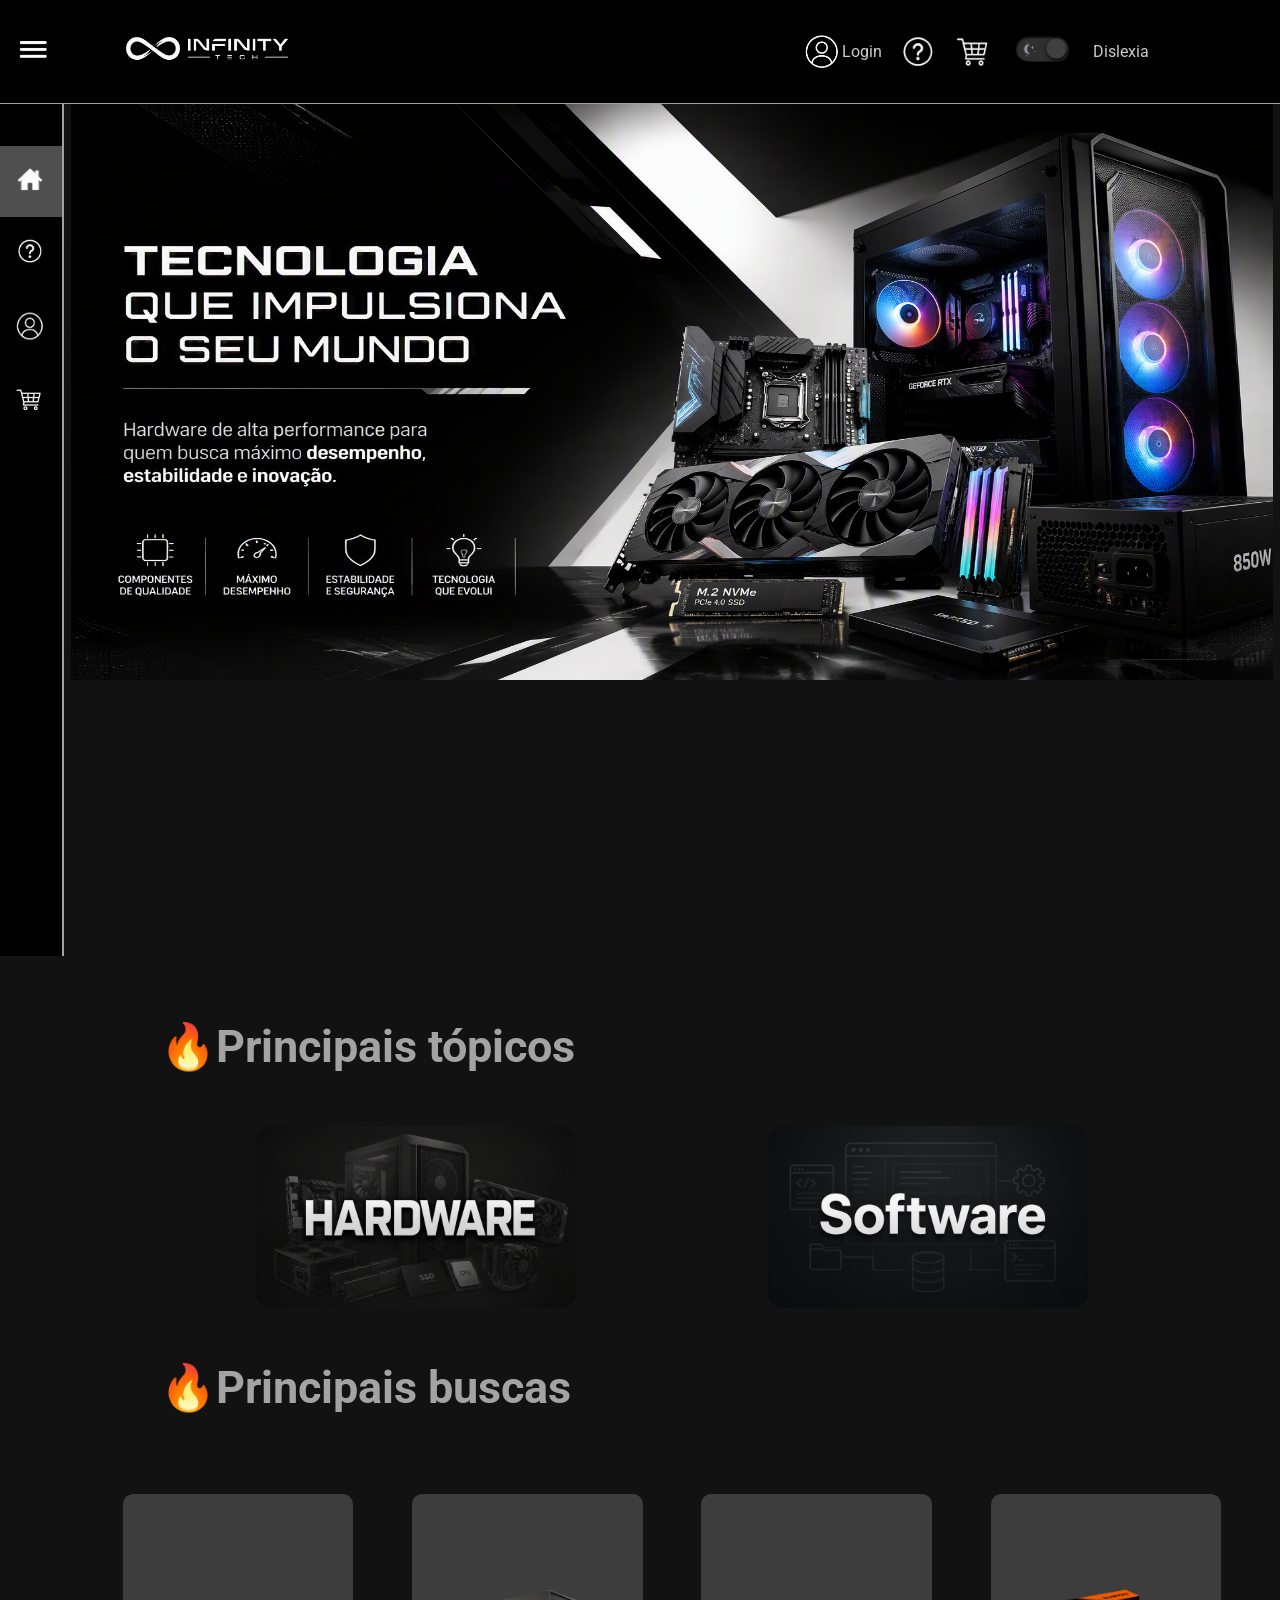
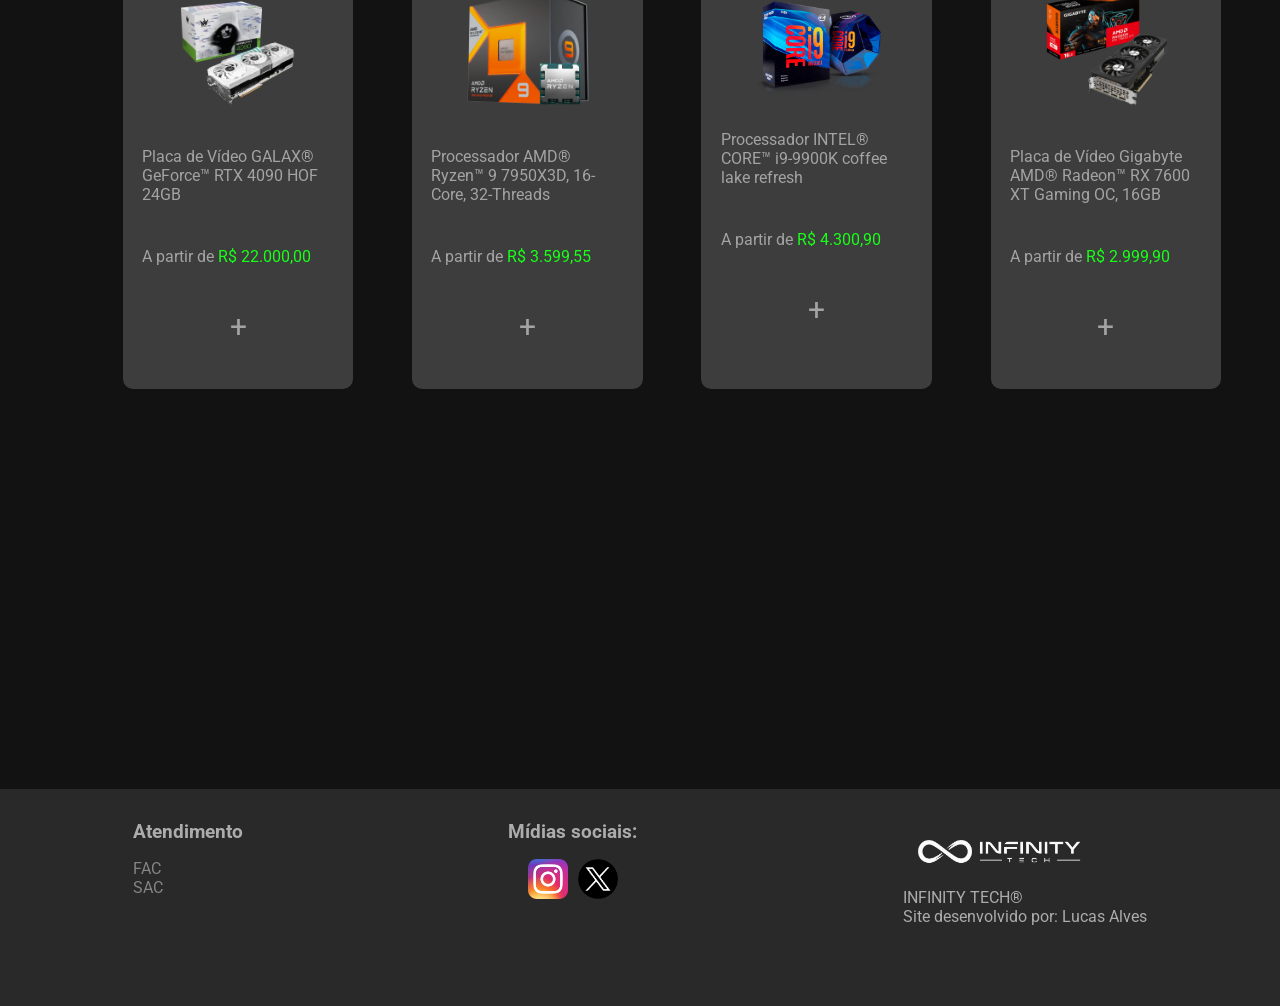
<file: index.html>
<!doctype html>
<html lang="pt-BR">
  <head>
    <meta charset="UTF-8" />
    <meta name="viewport" content="width=device-width, initial-scale=1.0" />
    <title>Infinity Tech</title>
    <link
      rel="shortcut icon"
      href="ASSETS/ICON/Favicon.png"
      type="image/x-icon"
    />
    <link rel="stylesheet" href="CSS/style.css" />
    <link rel="stylesheet" href="CSS/index.css" />
  </head>
  <body>
    <!-- TOPO/NAV -->
    <header id="topo">
      <div class="btn-expandir">
        <img
          id="btn-exp"
          src="ASSETS/ICON/3bar.png"
          alt="Botão para expandir a navegação lateral"
        />
      </div>
      <a href="index.html"
        ><img
          src="ASSETS/IMG/Logo.png"
          alt="Logo do site Infinity Tech"
          class="logo"
      /></a>
      <nav class="navegacao">
        <ul class="menu">
          <li>
            <a href="PAGES/login.html"
              ><img
                src="ASSETS/ICON/login.png"
                alt="Fazer login"
                class="icon"
              />Login</a
            >
          </li>
          <li>
            <a href="PAGES/ajuda.html"
              ><img
                src="ASSETS/ICON/Ajuda.png"
                alt="Ajuda e suporte"
                class="icon"
            /></a>
          </li>
          <li>
            <a href="PAGES/carrinho.html"
              ><img
                src="ASSETS/ICON/Carrinho.png"
                alt="Carrinho de compras"
                class="icon"
            /></a>
          </li>
          <li>
            <button>
              <img src="ASSETS/ICON/tema-escuro.png" class="tema" />
            </button>
          </li>
          <li><button class="dislexia">Dislexia</button></li>
        </ul>
      </nav>
    </header>

    <!-- NAV/Lateral -->
    <div id="conteudo-inferior">
      <aside>
        <nav class="navegacao-lateral" aria-label="Info">
          <ul>
            <li class="item-menu fixed">
              <a href="index.html">
                <span class="icon"
                  ><img src="ASSETS/ICON/home.png" alt="Página inicial"
                /></span>
                <span class="txt-link">Home</span>
              </a>
            </li>
            <li class="item-menu">
              <a href="PAGES/ajuda.html">
                <span class="icon"
                  ><img src="ASSETS/ICON/Ajuda.png" alt="Ajuda e suporte"
                /></span>
                <span class="txt-link">Ajuda</span>
              </a>
            </li>
            <li class="item-menu">
              <a href="PAGES/login.html">
                <span class="icon"
                  ><img src="ASSETS/ICON/login.png" alt="Fazer login"
                /></span>
                <span class="txt-link">Login</span>
              </a>
            </li>
            <li class="item-menu">
              <a href="PAGES/carrinho.html">
                <span class="icon"
                  ><img
                    src="ASSETS/ICON/Carrinho.png"
                    alt="Carrinho de compras"
                /></span>
                <span class="txt-link">Carrinho</span>
              </a>
            </li>
          </ul>
        </nav>
      </aside>

      <!-- DESTAQUE -->
      <main id="hero">
        <section class="container-slider">
          <div class="container-slides">
            <img
              src="ASSETS/IMG/slide1.png"
              alt="Tecnologia que impulsiona o seu mundo. "
              class="slider on"
            />
            <img
              src="ASSETS/IMG/slide2.png"
              alt="Monte seu futuro peça por peça. Hardware de alta performance para quem busca alto desempenho, estabilidade e inovação."
              class="slider"
            />
            <img
              src="ASSETS/IMG/slide3.png"
              alt="Gráficos e desempenho maximizados. Imersão absoluta em cada detalhe."
              class="slider"
            />
          </div>
        </section>
      </main>
    </div>

    <!-- PRODUTOS -->
    <div class="titulos"><h2>🔥Principais tópicos</h2></div>

    <section id="principais">
      <article>
        <a href="PAGES/hardware.html" class="topico"
          ><img src="ASSETS/IMG/hardware.png" alt="Placas de vídeo"
        /></a>
      </article>

      <article>
        <a href="PAGES/software.html" class="topico"
          ><img src="ASSETS/IMG/software.png" alt="Processadores"
        /></a>
      </article>
    </section>

    <!-- CARDS -->

    <div class="titulos"><h2>🔥Principais buscas</h2></div>

    <section id="principais">
      <article class="produto">
        <img
          src="ASSETS/IMG/gpu-nvidia.webp"
          alt="Imagem Placa de vídeo RTX 4090"
        />
        <p>Placa de Vídeo GALAX® GeForce™ RTX 4090 HOF 24GB</p>
        <p>A partir de <data value="22.000,00">R$ 22.000,00</data></p>
        <a href="PAGES/carrinho.html?produto=4090" class="btn-carrinho">+</a>
      </article>

      <article class="produto">
        <img
          src="ASSETS/IMG/processador-amd.webp"
          alt="Imagem processador AMD Ryzen 9 7950X3D"
        />
        <p>Processador AMD® Ryzen™ 9 7950X3D, 16-Core, 32-Threads</p>
        <p>A partir de <data value="3.599,55">R$ 3.599,55</data></p>
        <a href="PAGES/carrinho.html?produto=7950x3d" class="btn-carrinho">+</a>
      </article>

      <article class="produto">
        <img
          src="ASSETS/IMG/processador-intel.png"
          alt="Processador Intel Core i9-9900K"
        />
        <p>Processador INTEL® CORE™ i9-9900K coffee lake refresh</p>
        <p>A partir de <data value="4.300,90">R$ 4.300,90</data></p>
        <a href="PAGES/carrinho.html?produto=i9-9900k" class="btn-carrinho"
          >+</a
        >
      </article>

      <article class="produto">
        <img
          src="ASSETS/IMG/gpu-amd.webp"
          alt="Placa de vídeo AMD Radeon RX 7600 XT"
        />
        <p>Placa de Vídeo Gigabyte AMD® Radeon™ RX 7600 XT Gaming OC, 16GB</p>
        <p>A partir de <data value="2.999,90">R$ 2.999,90</data></p>
        <a href="PAGES/carrinho.html?produto=7600xt" class="btn-carrinho">+</a>
      </article>
    </section>

    <!-- RODAPE -->
    <footer>
      <aside>
        <h3>Atendimento</h3>
        <ul>
          <li><a href="PAGES/ajuda.html">FAC</a></li>
          <li><a href="https://chat.whatsapp.com/HxL0XVYWp9BFIey2JP60rJ?s=cl&p=a&mlu=4&ilr=4">SAC</a></li>
        </ul>
      </aside>

      <section>
        <h3>Mídias sociais:</h3>
        <ul>
          <li>
            <a href="https://www.instagram.com/infinity.tech.oficial?stkn=ZWI5dGs0c3RweG5q"
              ><img
                src="ASSETS/ICON/Instagram_icon.png"
                alt="Instagram"
                class="icon"
            /></a>
          </li>
          <li>
            <a href="https://x.com/LucasAl80391541"
              ><img
                src="ASSETS/ICON/twitter-icon.png"
                alt="Twitter"
                class="icon"
            /></a>
          </li>
        </ul>
      </section>

      <section>
        <a href=""
          ><img
            src="ASSETS/IMG/Logo.png"
            alt="Logo do site Infinity Tech"
            class="logo"
        /></a>
        <p>INFINITY TECH®</p>
        <p>Site desenvolvido por: Lucas Alves</p>
      </section>
    </footer>

    <script src="JS/hero-slider.js" defer></script>
    <script src="JS/nav-lateral.js" defer></script>
    <script src="JS/tema.js" defer></script>
    <script src="JS/fonte.js" defer></script>
  </body>
</html>
</file>
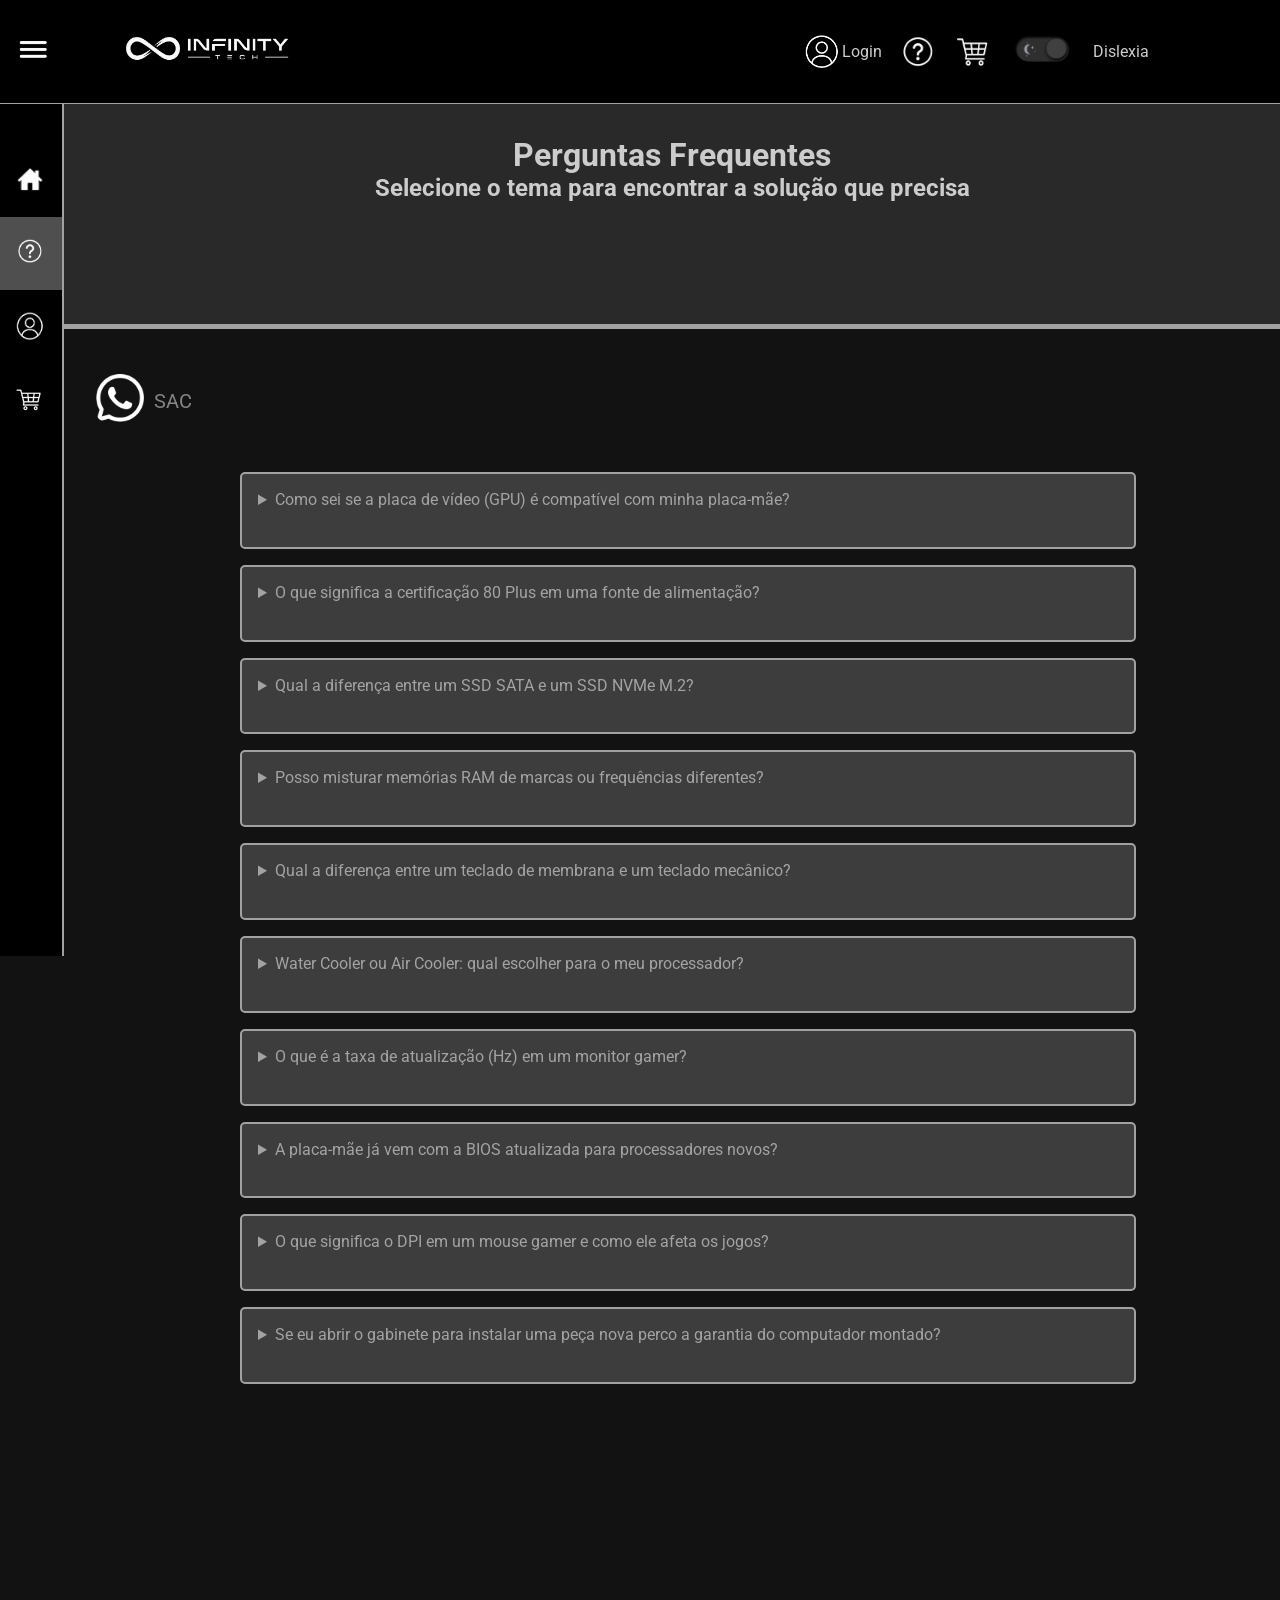
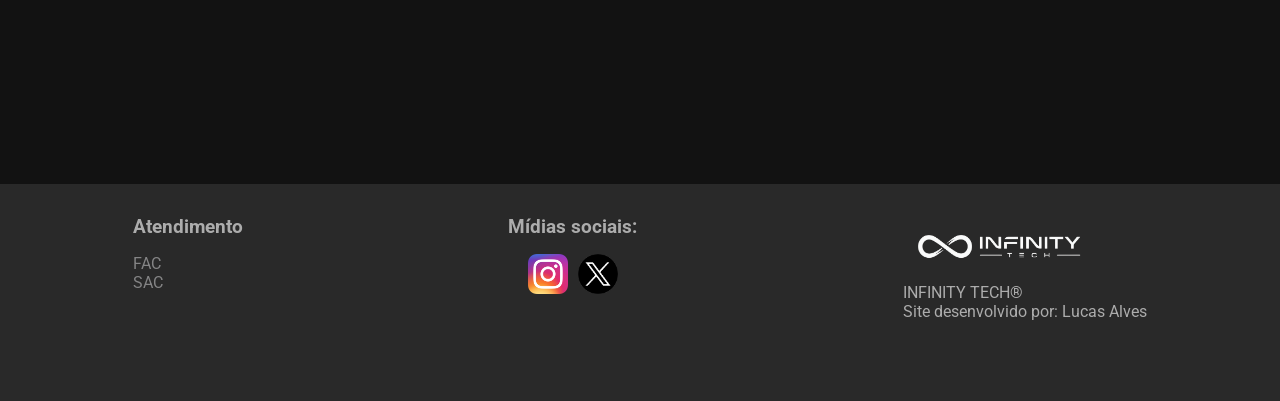
<file: PAGES/ajuda.html>
<!doctype html>
<html lang="pt-BR">
  <head>
    <meta charset="UTF-8" />
    <meta name="viewport" content="width=device-width, initial-scale=1.0" />
    <title>Ajuda e Suporte</title>
    <link
      rel="shortcut icon"
      href="../ASSETS/ICON/Favicon.png"
      type="image/x-icon"
    />
    <link rel="stylesheet" href="../CSS/style.css" />
    <link rel="stylesheet" href="../CSS/ajuda.css" />
  </head>
  <body>
    <!-- TOPO/NAV -->
    <header id="topo">
      <div class="btn-expandir">
        <img
          id="btn-exp"
          src="../ASSETS/ICON/3bar.png"
          alt="Botão para expandir a navegação lateral"
        />
      </div>
      <a href="../index.html"
        ><img
          src="../ASSETS/IMG/Logo.png"
          alt="Logo da Infinity Tech"
          class="logo"
      /></a>
      <nav class="navegacao">
        <ul class="menu">
          <li>
            <a href="../PAGES/login.html"
              ><img
                src="../ASSETS/ICON/login.png"
                alt="Fazer login"
                class="icon"
              />Login</a
            >
          </li>
          <li>
            <a href="ajuda.html"
              ><img
                src="../ASSETS/ICON/Ajuda.png"
                alt="Ajuda e suporte"
                class="icon"
            /></a>
          </li>
          <li>
            <a href="../PAGES/carrinho.html"
              ><img
                src="../ASSETS/ICON/Carrinho.png"
                alt="Carrinho de compras"
                class="icon"
            /></a>
          </li>
          <li>
            <button>
              <img src="../ASSETS/ICON/tema-escuro.png" class="tema" />
            </button>
          </li>
          <li><button class="dislexia">Dislexia</button></li>
        </ul>
      </nav>
    </header>

    <!-- NAV/Lateral -->
    <div id="conteudo-inferior">
      <aside>
        <nav class="navegacao-lateral" aria-label="Info">
          <ul>
            <li class="item-menu">
              <a href="../index.html">
                <span class="icon"
                  ><img src="../ASSETS/ICON/home.png" alt="Página inicial"
                /></span>
                <span class="txt-link">Home</span>
              </a>
            </li>
            <li class="item-menu fixed">
              <a href="../PAGES/ajuda.html">
                <span class="icon"
                  ><img src="../ASSETS/ICON/Ajuda.png" alt="Ajuda e suporte"
                /></span>
                <span class="txt-link">Ajuda</span>
              </a>
            </li>
            <li class="item-menu">
              <a href="../PAGES/login.html">
                <span class="icon"
                  ><img src="../ASSETS/ICON/login.png" alt="Fazer login"
                /></span>
                <span class="txt-link">Login/Cadastrar</span>
              </a>
            </li>
            <li class="item-menu">
              <a href="../PAGES/carrinho.html">
                <span class="icon"
                  ><img
                    src="../ASSETS/ICON/Carrinho.png"
                    alt="Carrinho de compras"
                /></span>
                <span class="txt-link">Carrinho</span>
              </a>
            </li>
          </ul>
        </nav>
      </aside>

      <!-- Hero -->
      <main id="hero">
        <h1>Perguntas Frequentes</h1>
        <h2>Selecione o tema para encontrar a solução que precisa</h2>
      </main>
    </div>

    <div id="sac">
      <a href="https://chat.whatsapp.com/HxL0XVYWp9BFIey2JP60rJ?s=cl&p=a&mlu=4&ilr=4"
        ><img
          src="../ASSETS/ICON/sac.webp"
          alt="Fale com o Serviço de Atendimento ao Cidadão"
      /></a>
      <a href="">SAC</a>
    </div>

    <section>
      <ul id="faq">
        <li>
          <details>
            <summary>
              Como sei se a placa de vídeo (GPU) é compatível com minha
              placa-mãe?
            </summary>
            <div>
              <p>
                Quase todas as placas de vídeo modernas usam o padrão PCI
                Express x16, que está presente em praticamente todas as
                placas-mãe atuais. No entanto, você deve verificar se o seu
                gabinete tem espaço físico para o comprimento da placa e se a
                sua fonte de alimentação possui a potência e os cabos
                necessários (conectores PCIe de 6 ou 8 pinos).
              </p>
            </div>
          </details>
        </li>

        <li>
          <details>
            <summary>
              O que significa a certificação 80 Plus em uma fonte de
              alimentação?
            </summary>
            <div>
              <p>
                A certificação 80 Plus garante que a fonte tem alta eficiência
                energética, convertendo pelo menos 80% da energia elétrica da
                tomada em energia útil para o PC. As categorias (White, Bronze,
                Silver, Gold, Platinum, Titanium) indicam níveis crescentes de
                eficiência, o que reduz o desperdício de energia e o calor
                gerado.
              </p>
            </div>
          </details>
        </li>

        <li>
          <details>
            <summary>
              Qual a diferença entre um SSD SATA e um SSD NVMe M.2?
            </summary>
            <div>
              <p>
                O SSD SATA tem o formato tradicional de 2,5 polegadas ou M.2 e
                atinge velocidades de até 550 MB/s. Já o SSD NVMe M.2 conecta-se
                diretamente ao barramento PCI Express da placa-mãe, alcançando
                velocidades muito superiores (geralmente entre 2.000 MB/s e
                7.000 MB/s), ideal para carregamentos ultra rápidos.
              </p>
            </div>
          </details>
        </li>

        <li>
          <details>
            <summary>
              Posso misturar memórias RAM de marcas ou frequências diferentes?
            </summary>
            <div>
              <p>
                Sim, funciona, mas o sistema operará automaticamente na
                velocidade do pente mais lento para manter a estabilidade. Para
                ativar o Dual Channel com desempenho máximo, o recomendável é
                utilizar pentes idênticos (mesma capacidade, frequência e
                latência).
              </p>
            </div>
          </details>
        </li>

        <li>
          <details>
            <summary>
              Qual a diferença entre um teclado de membrana e um teclado
              mecânico?
            </summary>
            <div>
              <p>
                Os teclados de membrana usam uma camada de borracha contínua sob
                as teclas, sendo mais silenciosos e baratos. Os mecânicos
                possuem interruptores individuais (switches) sob cada tecla,
                oferecendo maior durabilidade, feedback tátil preciso, tempo de
                resposta mais rápido e suporte a anti-ghosting.
              </p>
            </div>
          </details>
        </li>

        <li>
          <details>
            <summary>
              Water Cooler ou Air Cooler: qual escolher para o meu processador?
            </summary>
            <div>
              <p>
                Os Air Coolers são mais simples, baratos e exigem menos
                manutenção, sendo ótimos para processadores intermediários. Os
                Water Coolers (refrigeração líquida) oferecem maior capacidade
                de dissipação térmica para processadores de alto desempenho e
                overclock, além de liberarem espaço visual dentro do gabinete.
              </p>
            </div>
          </details>
        </li>

        <li>
          <details>
            <summary>
              O que é a taxa de atualização (Hz) em um monitor gamer?
            </summary>
            <div>
              <p>
                A taxa de atualização indica quantas vezes por segundo a tela
                atualiza a imagem exibida. Enquanto monitores padrão operam em
                60Hz, models gamer de 144Hz ou 240Hz entregam imagens muito mais
                fluidas e reduzem o desfoque de movimento, oferecendo vantagem
                competitiva em jogos rápidos.
              </p>
            </div>
          </details>
        </li>

        <li>
          <details>
            <summary>
              A placa-mãe já vem com a BIOS atualizada para processadores novos?
            </summary>
            <div>
              <p>
                Depende do lote do fabricante. Placas-mãe que já saem de fábrica
                prontas para novas gerações costumam trazer um selo na embalagem
                (ex: "Ryzen 5000 Ready"). Caso compre uma placa de lote antigo,
                pode ser necessário atualizar a BIOS usando um processador
                antigo ou a função Flashback USB.
              </p>
            </div>
          </details>
        </li>

        <li>
          <details>
            <summary>
              O que significa o DPI em um mouse gamer e como ele afeta os jogos?
            </summary>
            <div>
              <p>
                DPI (Pontos por Polegada) mede a sensibilidade do sensor do
                mouse. Quanto maior o DPI, mais o cursor se move na tela com um
                deslocamento físico menor do mouse. Modelos com alto DPI
                permitem ajustar a sensibilidade para alternar entre movimentos
                rápidos (como girar a câmera) e movimentos precisos (como mirar
                de sniper).
              </p>
            </div>
          </details>
        </li>

        <li>
          <details>
            <summary>
              Se eu abrir o gabinete para instalar uma peça nova perco a
              garantia do computador montado?
            </summary>
            <div>
              <p>
                Em nossa loja, a abertura do gabinete para upgrades não viola a
                garantia dos componentes originais, desde que nenhuma peça seja
                danificada fisicamente durante o processo. Guarde sempre as
                caixas e manuais, pois eles podem ser exigidos pelos fabricantes
                em caso de acionamento da garantia individual da peça.
              </p>
            </div>
          </details>
        </li>
      </ul>
    </section>

    <!-- RODAPE -->
    <footer>
      <aside>
        <h3>Atendimento</h3>
        <ul>
          <li><a href="ajuda.html">FAC</a></li>
          <li><a href="https://chat.whatsapp.com/HxL0XVYWp9BFIey2JP60rJ?s=cl&p=a&mlu=4&ilr=4">SAC</a></li>
        </ul>
      </aside>

      <section>
        <h3>Mídias sociais:</h3>
        <ul>
          <li>
            <a href="https://www.instagram.com/infinity.tech.oficial?stkn=ZWI5dGs0c3RweG5q"
              ><img
                src="../ASSETS/ICON/Instagram_icon.png"
                alt="Instagram"
                class="icon"
            /></a>
          </li>
          <li>
            <a href="https://x.com/LucasAl80391541"
              ><img
                src="../ASSETS/ICON/twitter-icon.png"
                alt="Twitter"
                class="icon"
            /></a>
          </li>
        </ul>
      </section>

      <section>
        <a href=""
          ><img
            src="../ASSETS/IMG/Logo.png"
            alt="Logo do site Infinity Tech"
            class="logo"
        /></a>
        <p>INFINITY TECH®</p>
        <p>Site desenvolvido por: Lucas Alves</p>
      </section>
    </footer>

    <!-- JS -->
    <script src="../JS/nav-lateral.js" defer></script>
    <script src="../JS/tema.js" defer></script>
    <script src="../JS/fonte.js" defer></script>
  </body>
</html>
</file>
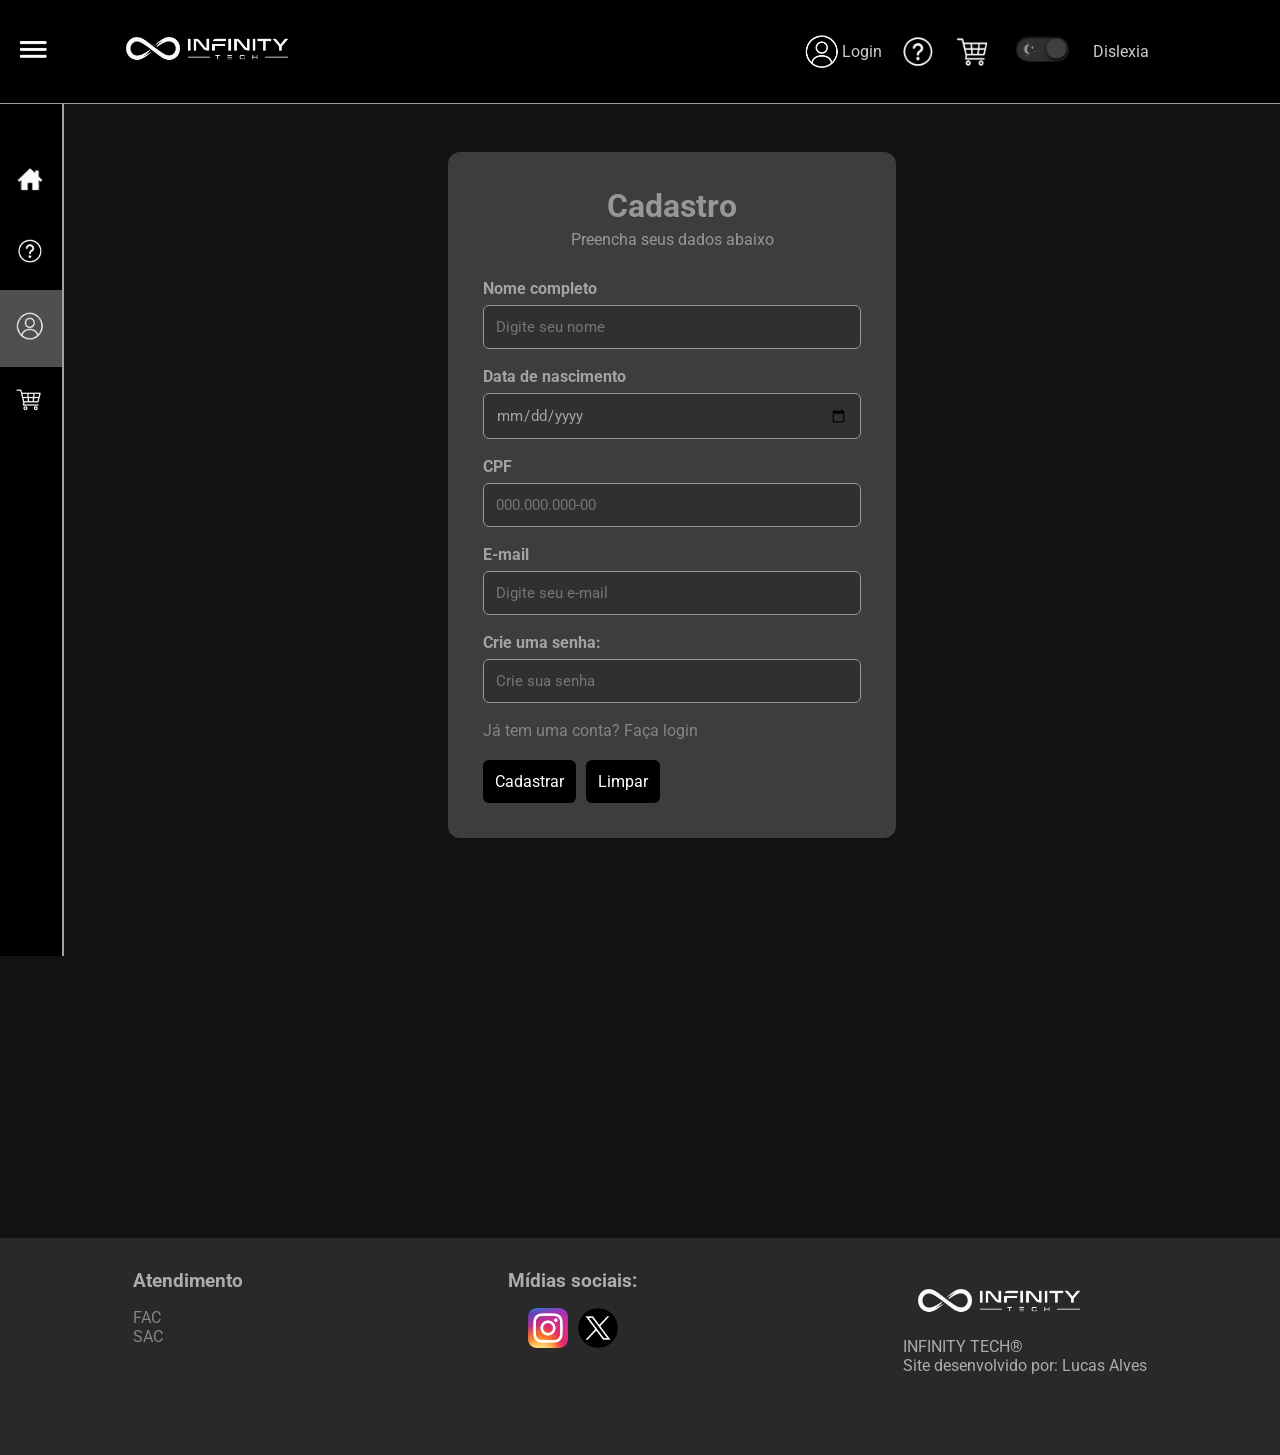
<file: PAGES/cadastro.html>
<!doctype html>
<html lang="pt-BR">
  <head>
    <meta charset="UTF-8" />
    <meta name="viewport" content="width=device-width, initial-scale=1.0" />
    <title>Formulário de Cadastro</title>
    <link
      rel="shortcut icon"
      href="../ASSETS/ICON/Favicon.png"
      type="image/x-icon"
    />
    <link rel="stylesheet" href="../CSS/style.css" />
    <link rel="stylesheet" href="../CSS/login.css" />
  </head>
  <body>
    <!-- TOPO/NAV -->
    <header id="topo">
      <button class="btn-expandir">
        <img
          id="btn-exp"
          src="../ASSETS/ICON/3bar.png"
          alt="Botão para expandir a navegação lateral"
        />
      </button>
      <a href="index.html"
        ><img
          src="../ASSETS/IMG/Logo.png"
          alt="Logo do site Infinity Tech"
          class="logo"
      /></a>
      <nav class="navegacao">
        <ul class="menu">
          <li>
            <a href="../PAGES/login.html"
              ><img
                src="../ASSETS/ICON/login.png"
                alt="Fazer login"
                class="icon"
              />Login</a
            >
          </li>
          <li>
            <a href="../PAGES/ajuda.html"
              ><img
                src="../ASSETS/ICON/Ajuda.png"
                alt="Ajuda e suporte"
                class="icon"
            /></a>
          </li>
          <li>
            <a href="../PAGES/carrinho.html"
              ><img
                src="../ASSETS/ICON/Carrinho.png"
                alt="Carrinho de compras"
                class="icon"
            /></a>
          </li>
          <li>
            <button>
              <img src="../ASSETS/ICON/tema-escuro.png" class="tema" />
            </button>
          </li>
          <li><button class="dislexia">Dislexia</button></li>
        </ul>
      </nav>
    </header>

    <!-- NAV/Lateral -->
    <div id="conteudo-inferior">
      <aside>
        <nav class="navegacao-lateral" aria-label="Info">
          <ul>
            <li class="item-menu">
              <a href="../index.html">
                <span class="icon"
                  ><img src="../ASSETS/ICON/home.png" alt="Página inicial"
                /></span>
                <span class="txt-link">Home</span>
              </a>
            </li>
            <li class="item-menu">
              <a href="../PAGES/ajuda.html">
                <span class="icon"
                  ><img src="../ASSETS/ICON/Ajuda.png" alt="Ajuda e suporte"
                /></span>
                <span class="txt-link">Ajuda</span>
              </a>
            </li>
            <li class="item-menu fixed">
              <a href="../PAGES/cadastro.html">
                <span class="icon"
                  ><img src="../ASSETS/ICON/login.png" alt="Fazer login"
                /></span>
                <span class="txt-link">Cadastrar</span>
              </a>
            </li>
            <li class="item-menu">
              <a href="../PAGES/carrinho.html">
                <span class="icon"
                  ><img
                    src="../ASSETS/ICON/Carrinho.png"
                    alt="Carrinho de compras"
                /></span>
                <span class="txt-link">Carrinho</span>
              </a>
            </li>
          </ul>
        </nav>
      </aside>

      <main class="area-login">
        <div class="formulario">
          <h1>Cadastro</h1>
          <p>Preencha seus dados abaixo</p>

          <form id="cadastro">
            <label for="nome">Nome completo</label>
            <input
              type="text"
              id="nome"
              name="nome"
              placeholder="Digite seu nome"
              required
            />

            <label for="nascimento">Data de nascimento</label>
            <input type="date" id="nascimento" name="nascimento" required />

            <label for="cpf">CPF</label>
            <input
              type="text"
              id="cpf"
              name="cpf"
              placeholder="000.000.000-00"
              maxlength="14"
              required
            />

            <label for="email">E-mail</label>
            <input
              type="email"
              id="email"
              name="email"
              placeholder="Digite seu e-mail"
              required
            />

            <label for="senha">Crie uma senha:</label>
            <input
              type="password"
              id="senha"
              name="senha"
              placeholder="Crie sua senha"
            />

            <a href="../PAGES/login.html">Já tem uma conta? Faça login</a>

            <div class="botoes-formulario">
              <button type="submit" class="btn-cadastro" id="enviar">
                Cadastrar
              </button>

              <button type="reset" class="btn-cadastro">Limpar</button>
            </div>
          </form>
        </div>

        <div id="sucesso"></div>
      </main>
    </div>

    <!-- RODAPE -->
    <footer>
      <aside>
        <h3>Atendimento</h3>
        <ul>
          <li><a href="../PAGES/ajuda.html">FAC</a></li>
          <li><a href="https://chat.whatsapp.com/HxL0XVYWp9BFIey2JP60rJ?s=cl&p=a&mlu=4&ilr=4">SAC</a></li>
        </ul>
      </aside>

      <section>
        <h3>Mídias sociais:</h3>
        <ul>
          <li>
            <a href="https://www.instagram.com/infinity.tech.oficial?stkn=ZWI5dGs0c3RweG5q"
              ><img
                src="../ASSETS/ICON/Instagram_icon.png"
                alt="Instagram"
                class="icon"
            /></a>
          </li>
          <li>
            <a href="https://x.com/LucasAl80391541"
              ><img
                src="../ASSETS/ICON/twitter-icon.png"
                alt="Twitter"
                class="icon"
            /></a>
          </li>
        </ul>
      </section>

      <section>
        <a href=""
          ><img
            src="../ASSETS/IMG/Logo.png"
            alt="Logo do site Infinity Tech"
            class="logo"
        /></a>
        <p>INFINITY TECH®</p>
        <p>Site desenvolvido por: Lucas Alves</p>
      </section>
    </footer>
    <!-- JS -->
    <script src="../JS/tema.js" defer></script>
    <script src="../JS/fonte.js" defer></script>
    <script src="../JS/nav-lateral.js" defer></script>
    <script src="../JS/cadastro.js" defer></script>
  </body>
</html>
</file>
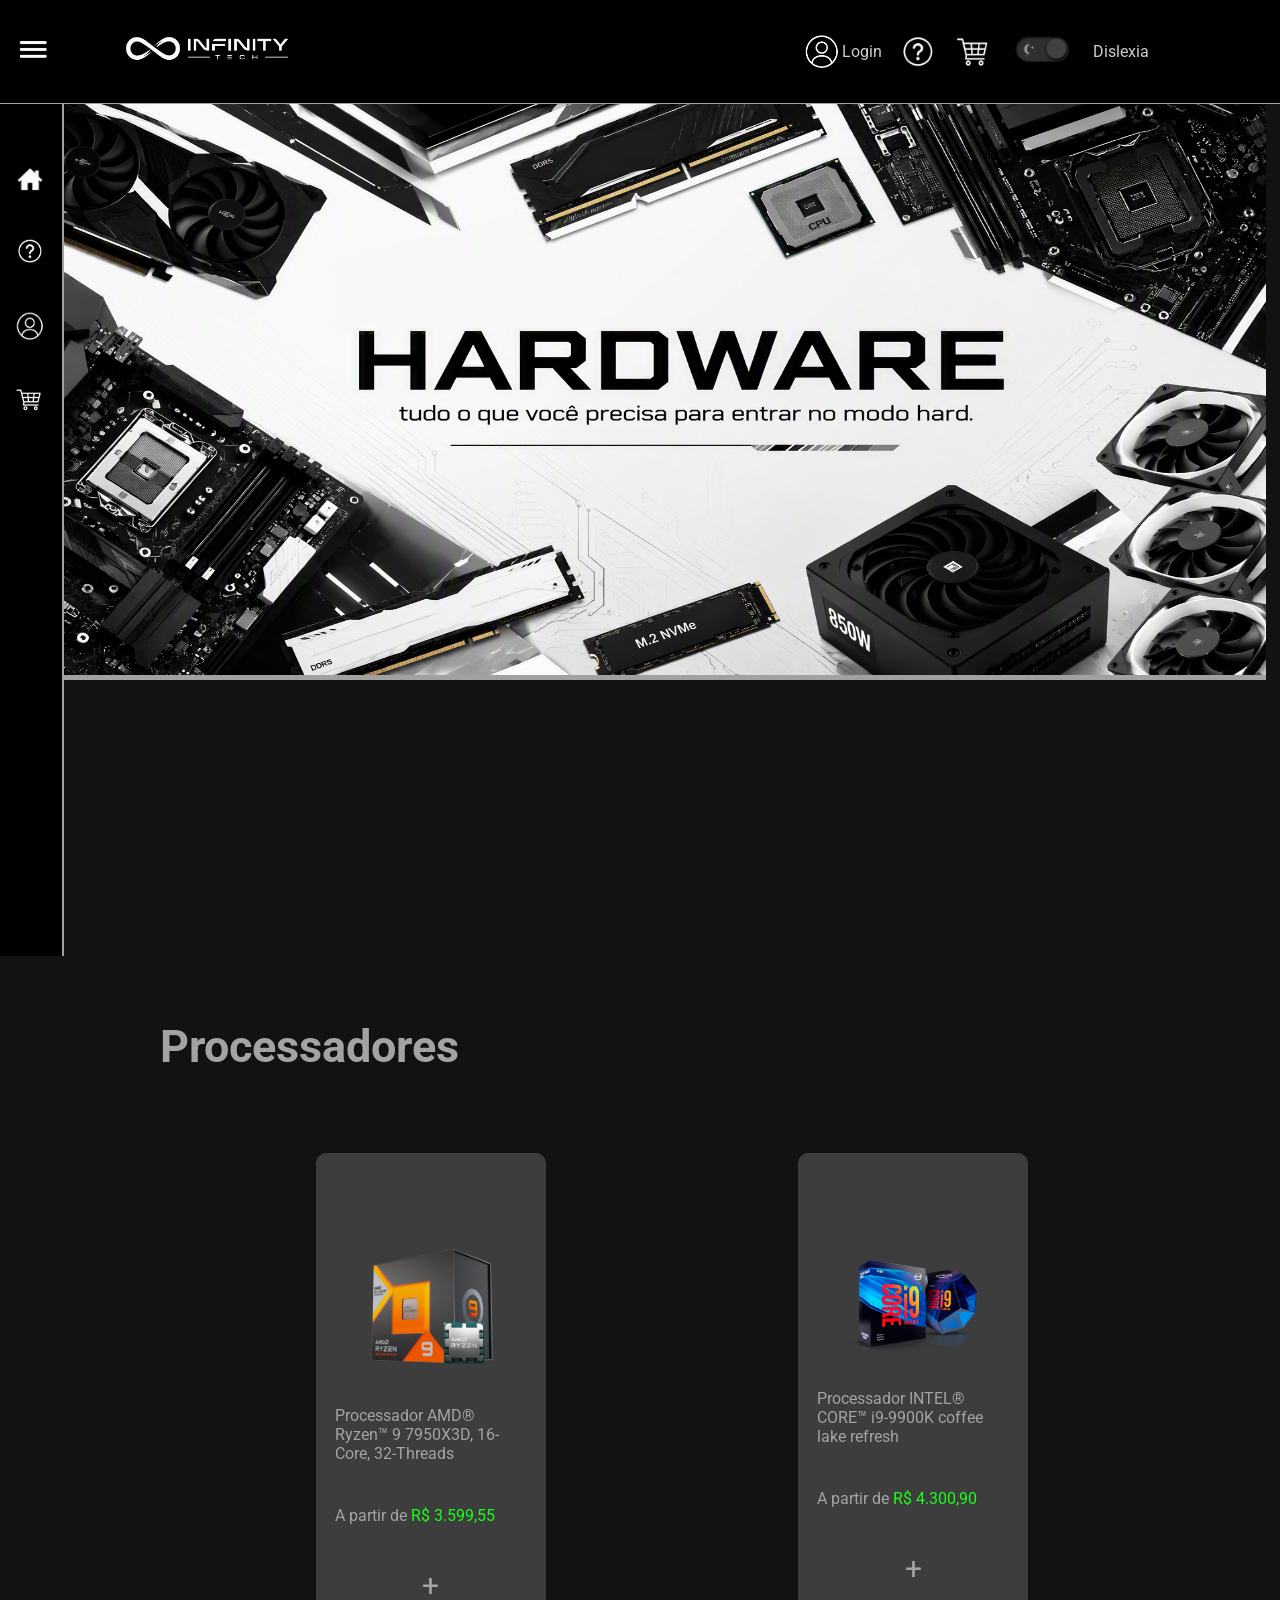
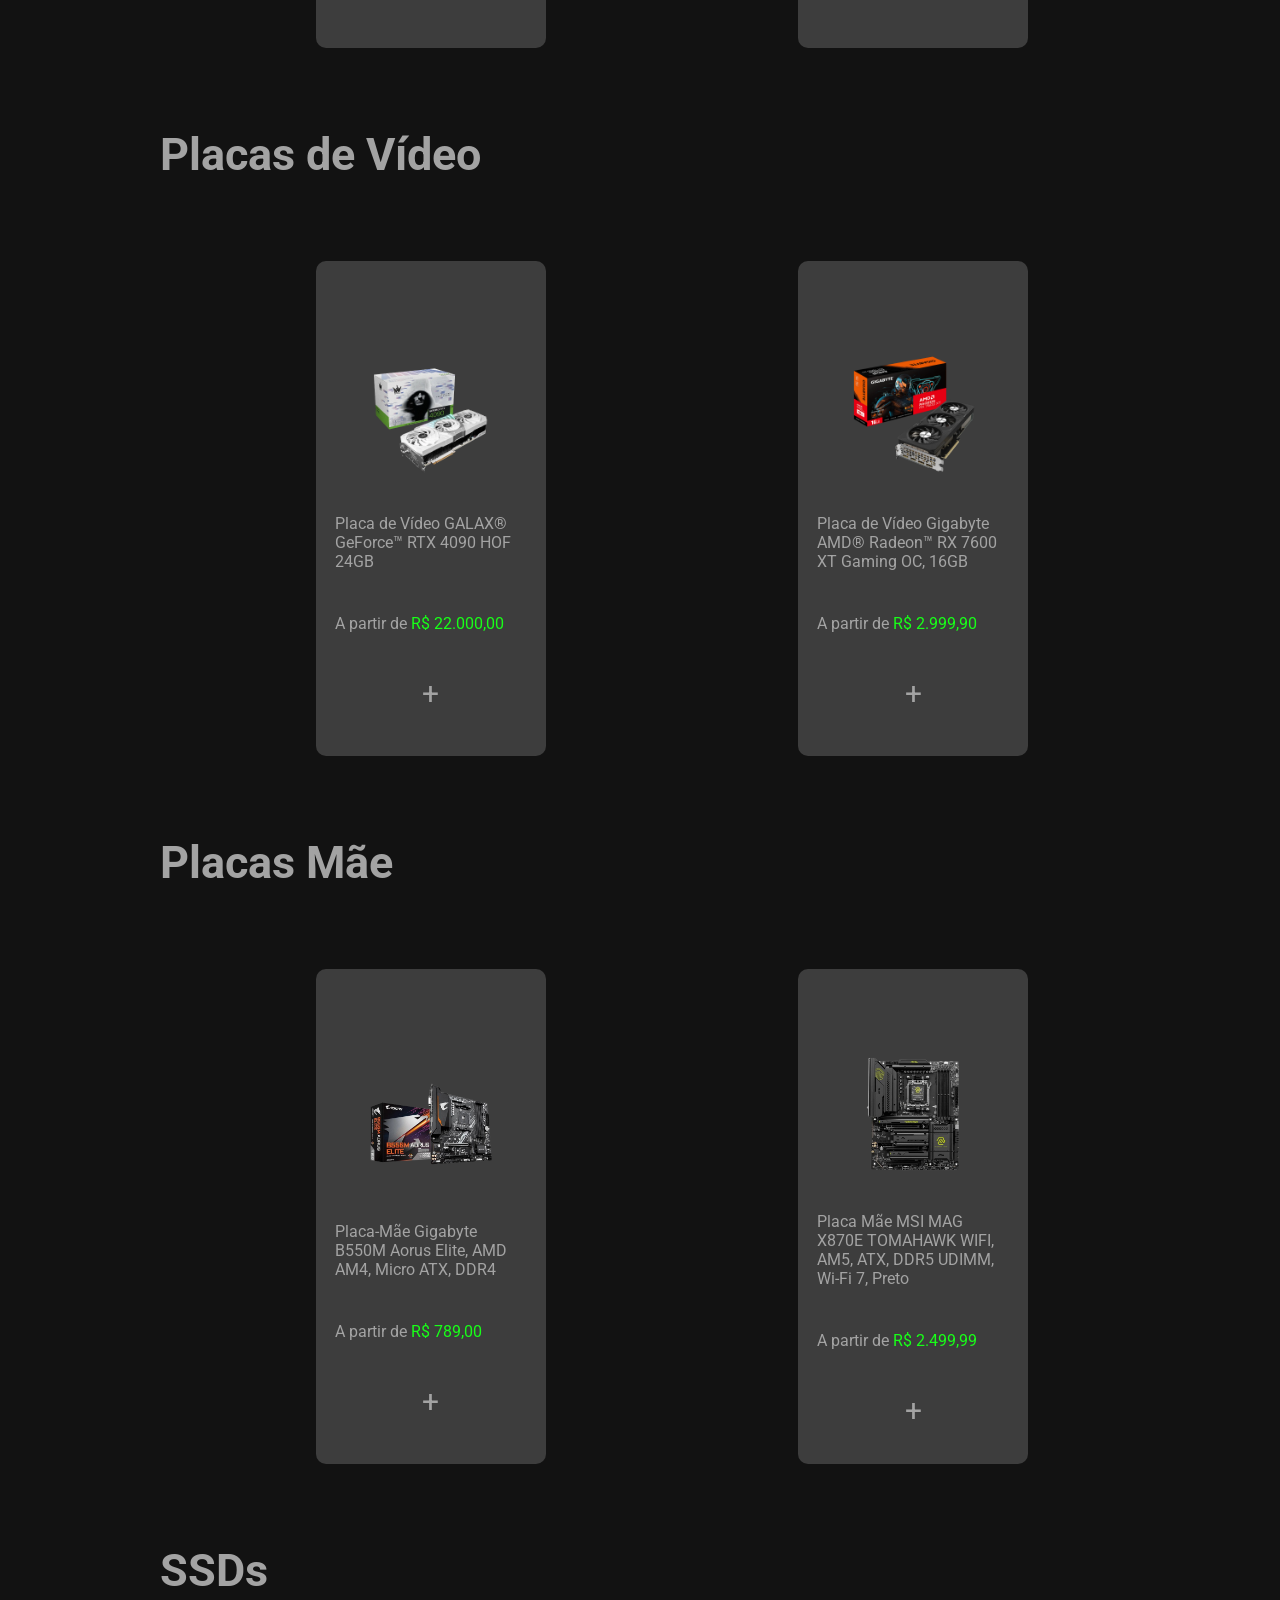
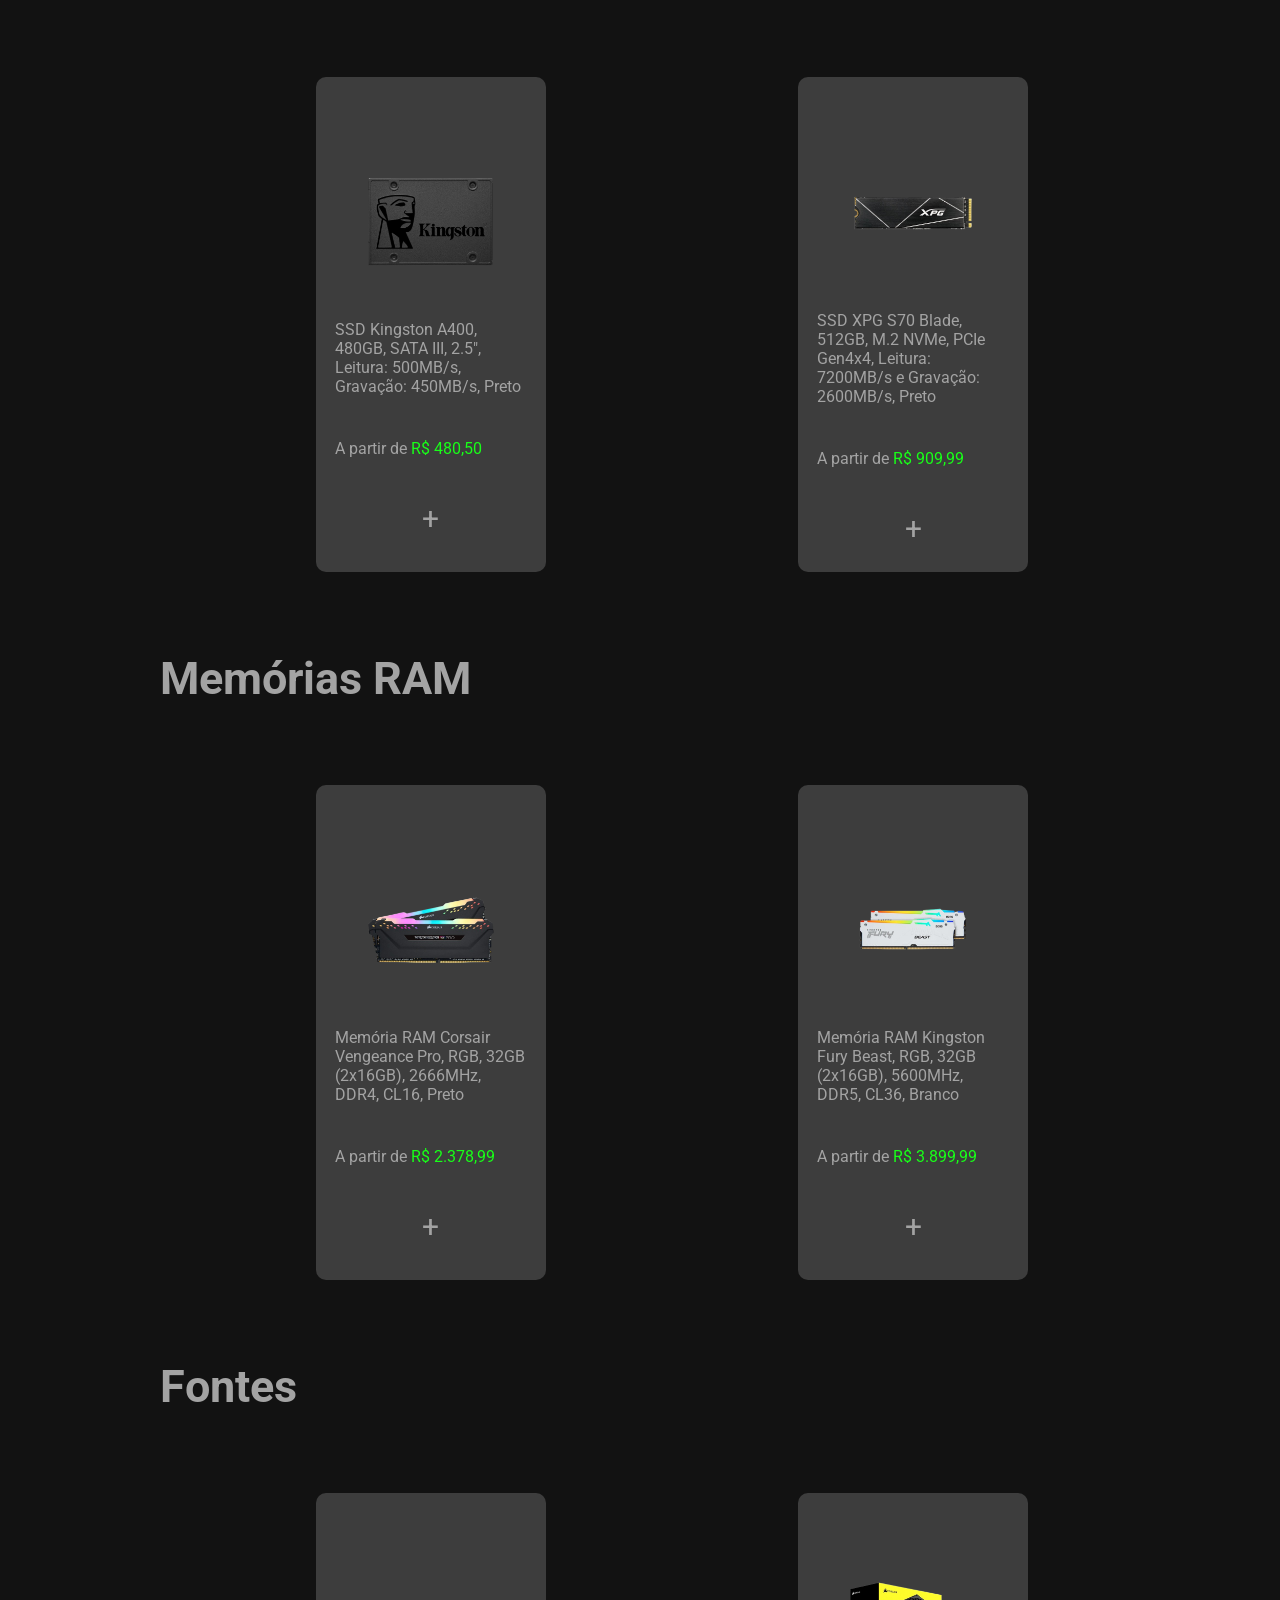
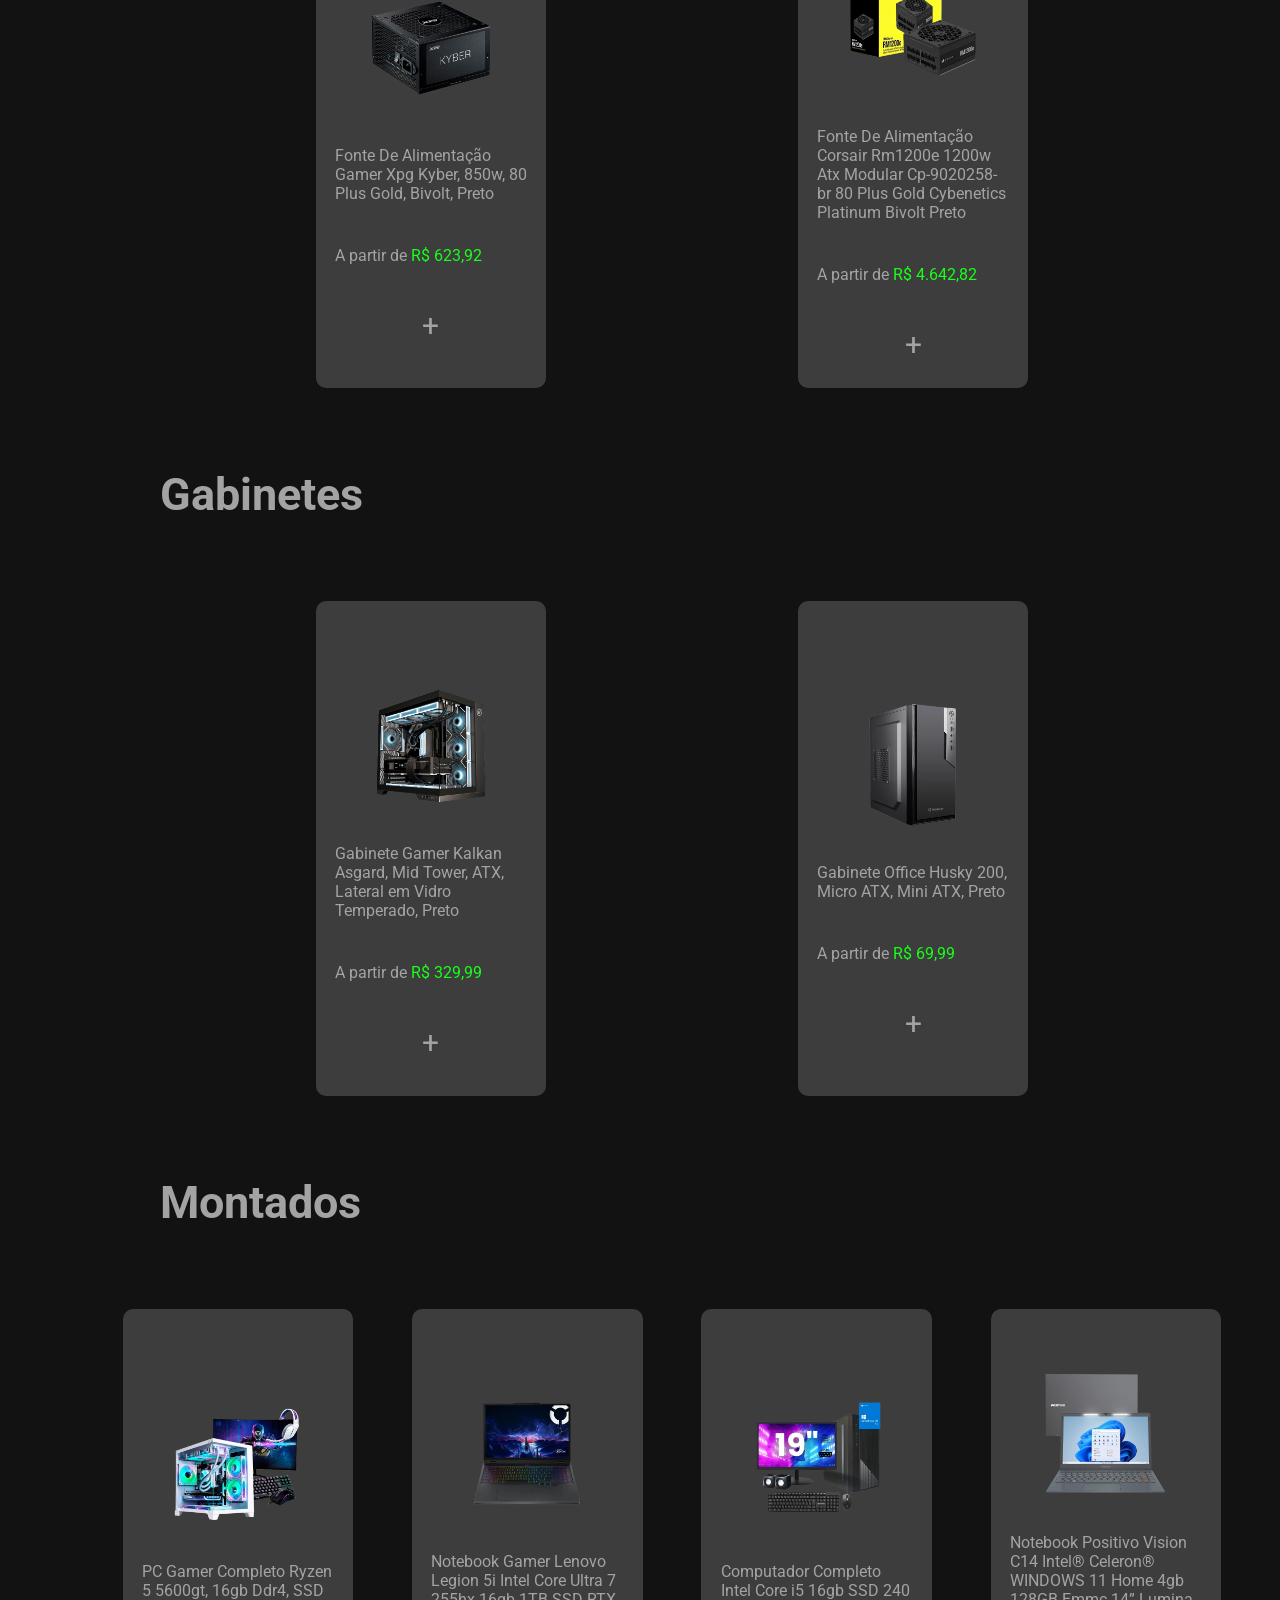
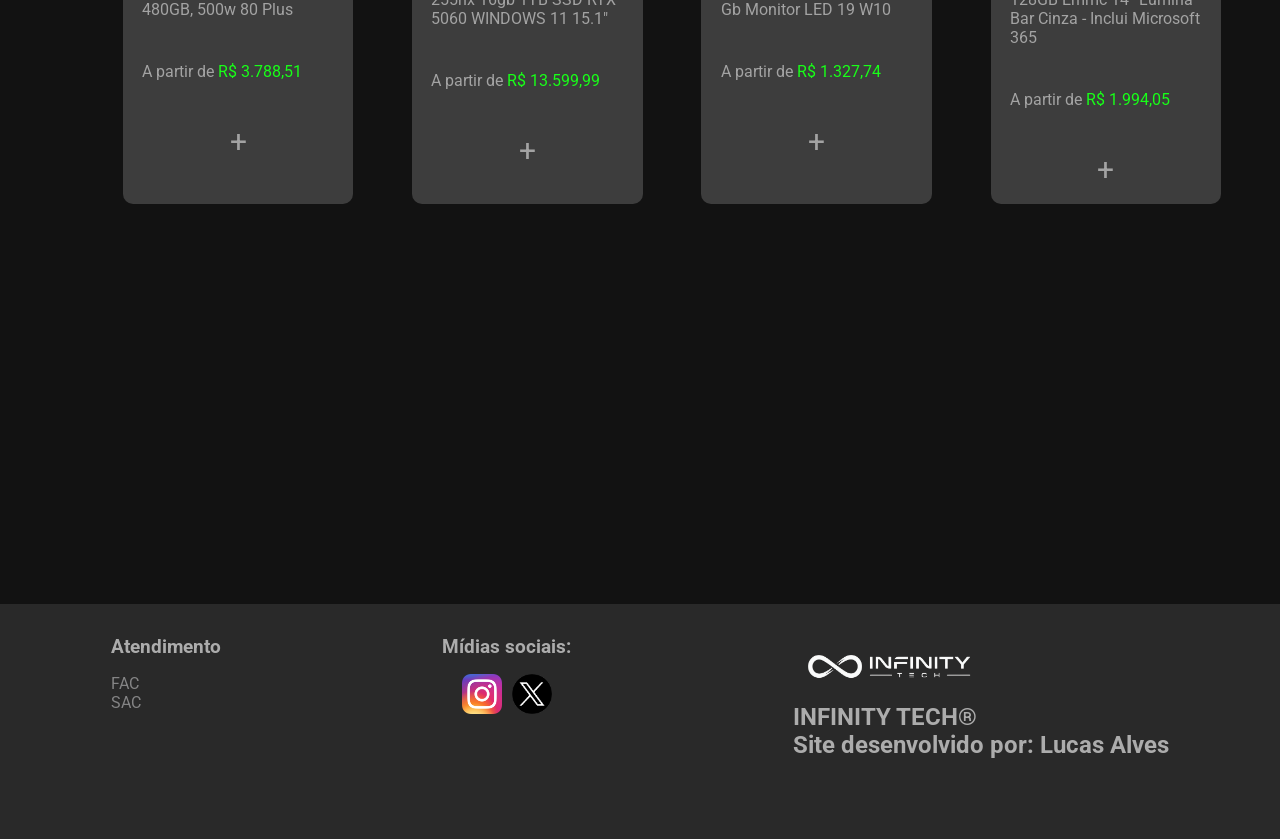
<file: PAGES/hardware.html>
<!doctype html>
<html lang="pt-BR">
  <head>
    <meta charset="UTF-8" />
    <meta name="viewport" content="width=device-width, initial-scale=1.0" />
    <title>Hardware</title>
    <link
      rel="shortcut icon"
      href="../ASSETS/ICON/Favicon.png"
      type="image/x-icon"
    />
    <link rel="stylesheet" href="../CSS/style.css" />
    <link rel="stylesheet" href="../CSS/catalogos.css" />
  </head>
  <body>
    <header id="topo">
      <div class="btn-expandir">
        <img
          id="btn-exp"
          src="../ASSETS/ICON/3bar.png"
          alt="Botão para expandir a navegação lateral"
        />
      </div>
      <a href="../index.html"
        ><img
          src="../ASSETS/IMG/Logo.png"
          alt="Logo do site Infinity Tech"
          class="logo"
      /></a>
      <nav class="navegacao">
        <ul class="menu">
          <li>
            <a href="../PAGES/login.html"
              ><img
                src="../ASSETS/ICON/login.png"
                alt="Fazer login"
                class="icon"
              />Login</a
            >
          </li>
          <li>
            <a href="../PAGES/ajuda.html"
              ><img
                src="../ASSETS/ICON/Ajuda.png"
                alt="Ajuda e suporte"
                class="icon"
            /></a>
          </li>
          <li>
            <a href="../PAGES/carrinho.html"
              ><img
                src="../ASSETS/ICON/Carrinho.png"
                alt="Carrinho de compras"
                class="icon"
            /></a>
          </li>
          <li>
            <button>
              <img src="../ASSETS/ICON/tema-escuro.png" class="tema" />
            </button>
          </li>
          <li><button class="dislexia">Dislexia</button></li>
        </ul>
      </nav>
    </header>

    <!-- NAV/Lateral -->
    <div id="conteudo-inferior">
      <aside>
        <nav class="navegacao-lateral" aria-label="Info">
          <ul>
            <li class="item-menu">
              <a href="../index.html">
                <span class="icon"
                  ><img src="../ASSETS/ICON/home.png" alt="Página inicial"
                /></span>
                <span class="txt-link">Home</span>
              </a>
            </li>
            <li class="item-menu">
              <a href="../PAGES/ajuda.html">
                <span class="icon"
                  ><img src="../ASSETS/ICON/Ajuda.png" alt="Ajuda e suporte"
                /></span>
                <span class="txt-link">Ajuda</span>
              </a>
            </li>
            <li class="item-menu">
              <a href="../PAGES/login.html">
                <span class="icon"
                  ><img src="../ASSETS/ICON/login.png" alt="Fazer login"
                /></span>
                <span class="txt-link">Login</span>
              </a>
            </li>
            <li class="item-menu">
              <a href="../PAGES/carrinho.html">
                <span class="icon"
                  ><img
                    src="../ASSETS/ICON/Carrinho.png"
                    alt="Carrinho de compras"
                /></span>
                <span class="txt-link">Carrinho</span>
              </a>
            </li>
          </ul>
        </nav>
      </aside>

      <main id="hero">
        <section class="img-destaque">
          <img src="../ASSETS/IMG/hardware-hero.png" alt="" />
        </section>
      </main>
    </div>

    <!-- CARDS -->
    <div class="titulos"><h2>Processadores</h2></div>

    <section class="topico">
      <article class="produto">
        <img
          src="../ASSETS/IMG/processador-amd.webp"
          alt="Imagem processador AMD Ryzen 9 7950X3D"
        />
        <p>Processador AMD® Ryzen™ 9 7950X3D, 16-Core, 32-Threads</p>
        <p>A partir de <data value="3599.55">R$ 3.599,55</data></p>
        <a href="../PAGES/carrinho.html?produto=7950x3d" class="btn-carrinho"
          >+</a
        >
      </article>

      <article class="produto">
        <img
          src="../ASSETS/IMG/processador-intel.png"
          alt="Processador Intel Core i9-9900K"
        />
        <p>Processador INTEL® CORE™ i9-9900K coffee lake refresh</p>
        <p>A partir de <data value="4300.90">R$ 4.300,90</data></p>
        <a href="../PAGES/carrinho.html?produto=i9-9900k" class="btn-carrinho"
          >+</a
        >
      </article>
    </section>

    <div class="titulos"><h2>Placas de Vídeo</h2></div>

    <section class="topico">
      <article class="produto">
        <img
          src="../ASSETS/IMG/gpu-nvidia.webp"
          alt="Imagem Placa de vídeo RTX 4090"
        />
        <p>Placa de Vídeo GALAX® GeForce™ RTX 4090 HOF 24GB</p>
        <p>A partir de <data value="22000.00">R$ 22.000,00</data></p>
        <a href="../PAGES/carrinho.html?produto=4090" class="btn-carrinho">+</a>
      </article>

      <article class="produto">
        <img
          src="../ASSETS/IMG/gpu-amd.webp"
          alt="Placa de vídeo AMD Radeon RX 7600 XT"
        />
        <p>Placa de Vídeo Gigabyte AMD® Radeon™ RX 7600 XT Gaming OC, 16GB</p>
        <p>A partir de <data value="2999.90">R$ 2.999,90</data></p>
        <a href="../PAGES/carrinho.html?produto=7600xt" class="btn-carrinho"
          >+</a
        >
      </article>
    </section>

    <div class="titulos"><h2>Placas Mãe</h2></div>

    <section class="topico">
      <article class="produto">
        <img
          src="../ASSETS/IMG/placa-b550m.png"
          alt="Placa-Mãe Gigabyte B550M Aorus Elite AM4"
        />
        <p>Placa-Mãe Gigabyte B550M Aorus Elite, AMD AM4, Micro ATX, DDR4</p>
        <p>A partir de <data value="789.00">R$ 789,00</data></p>
        <a href="../PAGES/carrinho.html?produto=b550m" class="btn-carrinho"
          >+</a
        >
      </article>

      <article class="produto">
        <img
          src="../ASSETS/IMG/placa-x870e.png"
          alt="Placa Mãe MSI MAG X870E TOMAHAWK WIFI AM5"
        />
        <p>
          Placa Mãe MSI MAG X870E TOMAHAWK WIFI, AM5, ATX, DDR5 UDIMM, Wi-Fi 7,
          Preto
        </p>
        <p>A partir de <data value="2499.99">R$ 2.499,99</data></p>
        <a href="../PAGES/carrinho.html?produto=x870e" class="btn-carrinho"
          >+</a
        >
      </article>
    </section>

    <div class="titulos"><h2>SSDs</h2></div>

    <section class="topico">
      <article class="produto">
        <img
          src="../ASSETS/IMG/ssd-sata.png"
          alt="SSD Kingston A400 SATA III, 480gb"
        />
        <p>
          SSD Kingston A400, 480GB, SATA III, 2.5", Leitura: 500MB/s, Gravação:
          450MB/s, Preto
        </p>
        <p>A partir de <data value="480.50">R$ 480,50</data></p>
        <a href="../PAGES/carrinho.html?produto=sata" class="btn-carrinho">+</a>
      </article>

      <article class="produto">
        <img
          src="../ASSETS/IMG/ssd-nvme.png"
          alt="SSD XPG S70 Blade, 512GB, M.2 NVMe"
        />
        <p>
          SSD XPG S70 Blade, 512GB, M.2 NVMe, PCIe Gen4x4, Leitura: 7200MB/s e
          Gravação: 2600MB/s, Preto
        </p>
        <p>A partir de <data value="909.99">R$ 909,99</data></p>
        <a href="../PAGES/carrinho.html?produto=nvme" class="btn-carrinho">+</a>
      </article>
    </section>

    <div class="titulos"><h2>Memórias RAM</h2></div>

    <section class="topico">
      <article class="produto">
        <img
          src="../ASSETS/IMG/mm-ram-ddr4.png"
          alt="Memória RAM Corsair Vengeance Pro, DDR4, 32GB (2x16GB)"
        />
        <p>
          Memória RAM Corsair Vengeance Pro, RGB, 32GB (2x16GB), 2666MHz, DDR4,
          CL16, Preto
        </p>
        <p>A partir de <data value="2378.99">R$ 2.378,99</data></p>
        <a href="../PAGES/carrinho.html?produto=ddr4" class="btn-carrinho">+</a>
      </article>

      <article class="produto">
        <img
          src="../ASSETS/IMG/mm-ram-ddr5.png"
          alt="Memória RAM Kingston Fury Beast, DDR5, 32GB (2x16GB)"
        />
        <p>
          Memória RAM Kingston Fury Beast, RGB, 32GB (2x16GB), 5600MHz, DDR5,
          CL36, Branco
        </p>
        <p>A partir de <data value="3899.99">R$ 3.899,99</data></p>
        <a href="../PAGES/carrinho.html?produto=ddr5" class="btn-carrinho">+</a>
      </article>
    </section>

    <div class="titulos"><h2>Fontes</h2></div>

    <section class="topico">
      <article class="produto">
        <img
          src="../ASSETS/IMG/fonte-kyber.png"
          alt="Fonte De Alimentação Gamer Xpg, 850w, Bivolt"
        />
        <p>
          Fonte De Alimentação Gamer Xpg Kyber, 850w, 80 Plus Gold, Bivolt,
          Preto
        </p>
        <p>A partir de <data value="623.92">R$ 623,92</data></p>
        <a href="../PAGES/carrinho.html?produto=kyber" class="btn-carrinho"
          >+</a
        >
      </article>

      <article class="produto">
        <img
          src="../ASSETS/IMG/fonte-rm1200e.png"
          alt="Fonte De Alimentação Corsair Rm1200e 1200w"
        />
        <p>
          Fonte De Alimentação Corsair Rm1200e 1200w Atx Modular Cp-9020258-br
          80 Plus Gold Cybenetics Platinum Bivolt Preto
        </p>
        <p>A partir de <data value="4642.82">R$ 4.642,82</data></p>
        <a href="../PAGES/carrinho.html?produto=rm1200e" class="btn-carrinho"
          >+</a
        >
      </article>
    </section>

    <div class="titulos"><h2>Gabinetes</h2></div>

    <section class="topico">
      <article class="produto">
        <img
          src="../ASSETS/IMG/gabinete-kalkan-asgard.png"
          alt="Gabinete Gamer Kalkan Asgard, Mid Tower, ATX"
        />
        <p>
          Gabinete Gamer Kalkan Asgard, Mid Tower, ATX, Lateral em Vidro
          Temperado, Preto
        </p>
        <p>A partir de <data value="329.99">R$ 329,99</data></p>
        <a href="../PAGES/carrinho.html?produto=kalkan" class="btn-carrinho"
          >+</a
        >
      </article>

      <article class="produto">
        <img
          src="../ASSETS/IMG/gabinete-office-husky.png"
          alt="Gabinete Office Husky 200, Micro ATX, Mini ATX"
        />
        <p>Gabinete Office Husky 200, Micro ATX, Mini ATX, Preto</p>
        <p>A partir de <data value="69.99">R$ 69,99</data></p>
        <a href="../PAGES/carrinho.html?produto=husky" class="btn-carrinho"
          >+</a
        >
      </article>
    </section>

    <div class="titulos"><h2>Montados</h2></div>

    <section class="topico">
      <article class="produto">
        <img
          src="../ASSETS/IMG/pc-gamer.png"
          alt="PC Gamer Completo Ryzen 5 5600gt, 16gb Ddr4, SSD 480GB, 500w"
        />
        <p>
          PC Gamer Completo Ryzen 5 5600gt, 16gb Ddr4, SSD 480GB, 500w 80 Plus
        </p>
        <p>A partir de <data value="3788.51">R$ 3.788,51</data></p>
        <a href="../PAGES/carrinho.html?produto=pc-gamer" class="btn-carrinho"
          >+</a
        >
      </article>

      <article class="produto">
        <img
          src="../ASSETS/IMG/notebook-gamer.png"
          alt='Notebook Gamer Lenovo Legion 5i Intel Core Ultra 7 255hx 16gb 1TB SSD RTX 5060 WINDOWS 11 15.1"'
        />
        <p>
          Notebook Gamer Lenovo Legion 5i Intel Core Ultra 7 255hx 16gb 1TB SSD
          RTX 5060 WINDOWS 11 15.1"
        </p>
        <p>A partir de <data value="13599.99">R$ 13.599,99</data></p>
        <a
          href="../PAGES/carrinho.html?produto=notebook-gamer"
          class="btn-carrinho"
          >+</a
        >
      </article>

      <article class="produto">
        <img
          src="../ASSETS/IMG/pc-simples.png"
          alt='Computador Completo Intel Core i5 16gb SSD 240 Gb Monitor LED 19" W10'
        />
        <p>
          Computador Completo Intel Core i5 16gb SSD 240 Gb Monitor LED 19 W10
        </p>
        <p>A partir de <data value="1327.74">R$ 1.327,74</data></p>
        <a href="../PAGES/carrinho.html?produto=pc-simples" class="btn-carrinho"
          >+</a
        >
      </article>

      <article class="produto">
        <img
          src="../ASSETS/IMG/notebook-simples.png"
          alt="Notebook Positivo Vision C14 Intel® Celeron® WINDOWS 11 Home 4gb 128GB Emmc 14” Lumina Bar Cinza - Inclui Microsoft 365"
        />
        <p>
          Notebook Positivo Vision C14 Intel® Celeron® WINDOWS 11 Home 4gb 128GB
          Emmc 14” Lumina Bar Cinza - Inclui Microsoft 365
        </p>
        <p>A partir de <data value="1994.05">R$ 1.994,05</data></p>
        <a
          href="../PAGES/carrinho.html?produto=notebook-simples"
          class="btn-carrinho"
          >+</a
        >
      </article>
    </section>

    <!-- RODAPE -->
    <footer>
      <aside>
        <h3>Atendimento</h3>
        <ul>
          <li><a href="../PAGES/ajuda.html">FAC</a></li>
          <li><a href="https://chat.whatsapp.com/HxL0XVYWp9BFIey2JP60rJ?s=cl&p=a&mlu=4&ilr=4">SAC</a></li>
        </ul>
      </aside>

      <section>
        <h3>Mídias sociais:</h3>
        <ul>
          <li>
            <a href="https://www.instagram.com/infinity.tech.oficial?stkn=ZWI5dGs0c3RweG5q"
              ><img
                src="../ASSETS/ICON/Instagram_icon.png"
                alt="Instagram"
                class="icon"
            /></a>
          </li>
          <li>
            <a href="https://x.com/LucasAl80391541"
              ><img
                src="../ASSETS/ICON/twitter-icon.png"
                alt="Twitter"
                class="icon"
            /></a>
          </li>
        </ul>
      </section>

      <section>
        <a href=""
          ><img
            src="../ASSETS/IMG/Logo.png"
            alt="Logo do site Infinity Tech"
            class="logo"
        /></a>
        <h2>INFINITY TECH®</h2>
        <h2>Site desenvolvido por: Lucas Alves</h2>
      </section>
    </footer>

    <!-- JS -->
    <script src="../JS/nav-lateral.js" defer></script>
    <script src="../JS/tema.js" defer></script>
    <script src="../JS/fonte.js" defer></script>
  </body>
</html>
</file>
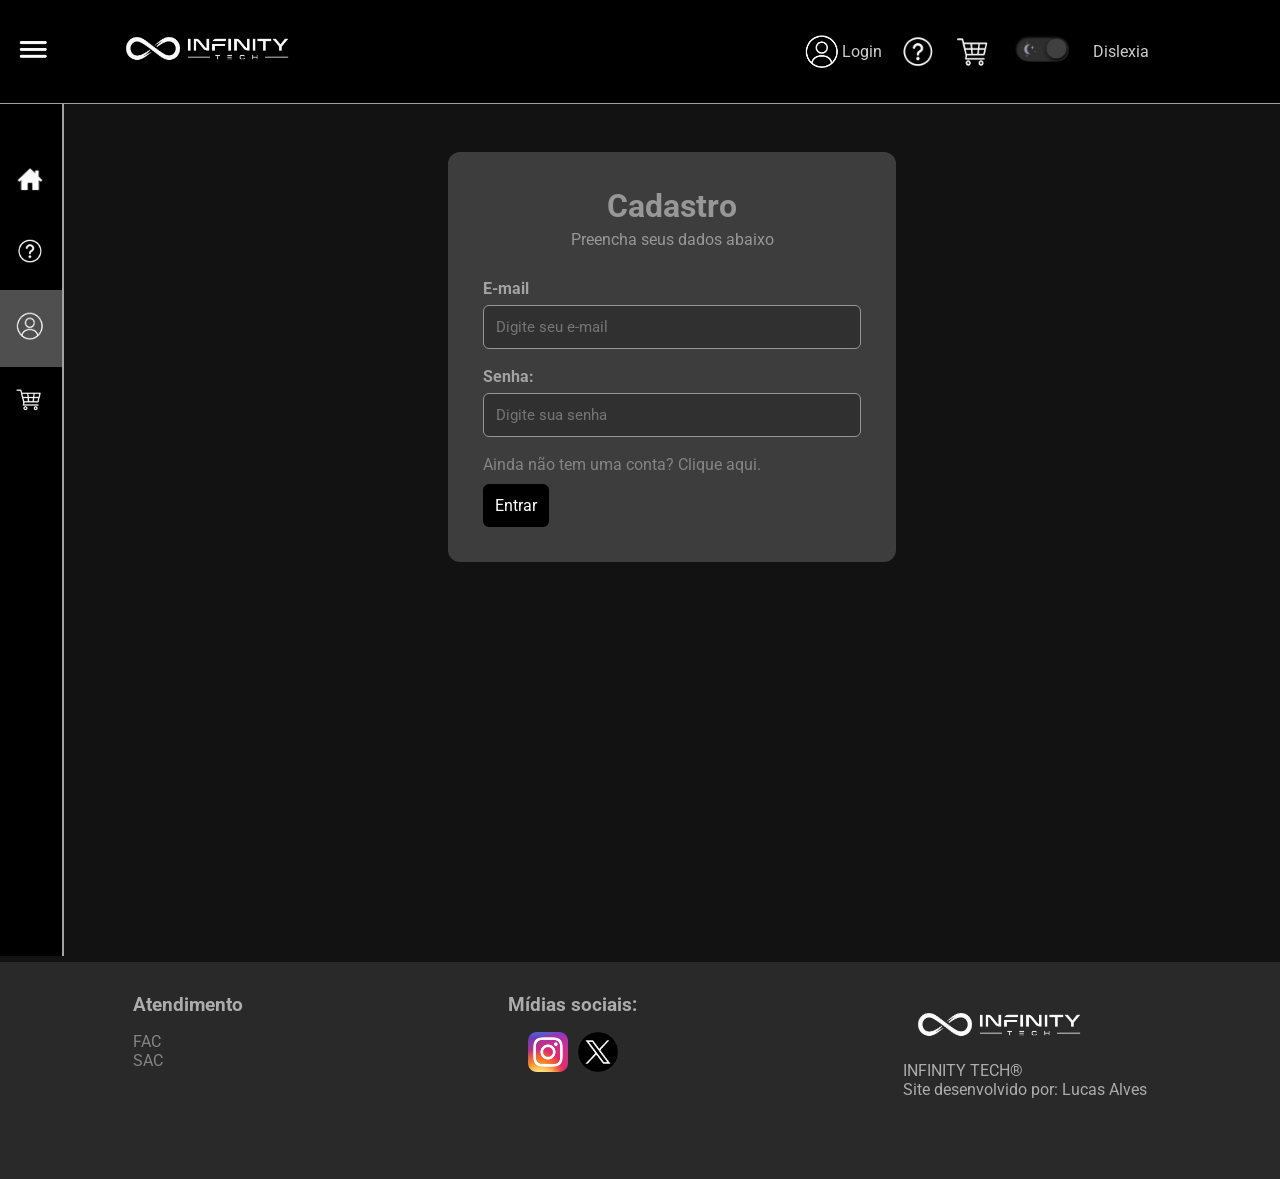
<file: PAGES/login.html>
<!doctype html>
<html lang="pt-BR">
  <head>
    <meta charset="UTF-8" />
    <meta name="viewport" content="width=device-width, initial-scale=1.0" />
    <title>Formulário de Cadastro</title>
    <link
      rel="shortcut icon"
      href="../ASSETS/ICON/Favicon.png"
      type="image/x-icon"
    />
    <link rel="stylesheet" href="../CSS/style.css" />
    <link rel="stylesheet" href="../CSS/login.css" />
  </head>
  <body>
    <!-- TOPO/NAV -->
    <header id="topo">
      <button class="btn-expandir">
        <img
          id="btn-exp"
          src="../ASSETS/ICON/3bar.png"
          alt="Botão para expandir a navegação lateral"
        />
      </button>
      <a href="index.html"
        ><img
          src="../ASSETS/IMG/Logo.png"
          alt="Logo do site Infinity Tech"
          class="logo"
      /></a>
      <nav class="navegacao">
        <ul class="menu">
          <li>
            <a href="../PAGES/login.html"
              ><img
                src="../ASSETS/ICON/login.png"
                alt="Fazer login"
                class="icon"
              />Login</a
            >
          </li>
          <li>
            <a href="../PAGES/ajuda.html"
              ><img
                src="../ASSETS/ICON/Ajuda.png"
                alt="Ajuda e suporte"
                class="icon"
            /></a>
          </li>
          <li>
            <a href="../PAGES/carrinho.html"
              ><img
                src="../ASSETS/ICON/Carrinho.png"
                alt="Carrinho de compras"
                class="icon"
            /></a>
          </li>
          <li>
            <button>
              <img src="../ASSETS/ICON/tema-escuro.png" class="tema" />
            </button>
          </li>
          <li><button class="dislexia">Dislexia</button></li>
        </ul>
      </nav>
    </header>

    <!-- NAV/Lateral -->
    <div id="conteudo-inferior">
      <aside>
        <nav class="navegacao-lateral" aria-label="Info">
          <ul>
            <li class="item-menu">
              <a href="../index.html">
                <span class="icon"
                  ><img src="../ASSETS/ICON/home.png" alt="Página inicial"
                /></span>
                <span class="txt-link">Home</span>
              </a>
            </li>
            <li class="item-menu">
              <a href="../PAGES/ajuda.html">
                <span class="icon"
                  ><img src="../ASSETS/ICON/Ajuda.png" alt="Ajuda e suporte"
                /></span>
                <span class="txt-link">Ajuda</span>
              </a>
            </li>
            <li class="item-menu fixed">
              <a href="../PAGES/login.html">
                <span class="icon"
                  ><img src="../ASSETS/ICON/login.png" alt="Fazer login"
                /></span>
                <span class="txt-link">Login</span>
              </a>
            </li>
            <li class="item-menu">
              <a href="../PAGES/carrinho.html">
                <span class="icon"
                  ><img
                    src="../ASSETS/ICON/Carrinho.png"
                    alt="Carrinho de compras"
                /></span>
                <span class="txt-link">Carrinho</span>
              </a>
            </li>
          </ul>
        </nav>
      </aside>

      <main class="area-login">
        <div class="formulario">
          <h1>Cadastro</h1>
          <p>Preencha seus dados abaixo</p>
          <div id="erro"></div>

          <form id="cadastro">
            <label for="email">E-mail</label>
            <input
              type="email"
              id="email"
              name="email"
              placeholder="Digite seu e-mail"
              required
            />

            <label for="senha">Senha:</label>
            <input
              type="password"
              id="senha"
              name="senha"
              placeholder="Digite sua senha"
            />

            <a href="../PAGES/cadastro.html"
              >Ainda não tem uma conta? Clique aqui.</a
            >

            <div>
              <button type="submit" class="btn-cadastro" id="cadastrar">
                Entrar
              </button>
            </div>
          </form>
        </div>

        <div id="sucesso"></div>
      </main>
    </div>

    <!-- RODAPE -->
    <footer>
      <aside>
        <h3>Atendimento</h3>
        <ul>
          <li><a href="../PAGES/ajuda.html">FAC</a></li>
          <li><a href="https://chat.whatsapp.com/HxL0XVYWp9BFIey2JP60rJ?s=cl&p=a&mlu=4&ilr=4">SAC</a></li>
        </ul>
      </aside>

      <section>
        <h3>Mídias sociais:</h3>
        <ul>
          <li>
            <a href="https://www.instagram.com/infinity.tech.oficial?stkn=ZWI5dGs0c3RweG5q"
              ><img
                src="../ASSETS/ICON/Instagram_icon.png"
                alt="Instagram"
                class="icon"
            /></a>
          </li>
          <li>
            <a href="https://x.com/LucasAl80391541"
              ><img
                src="../ASSETS/ICON/twitter-icon.png"
                alt="Twitter"
                class="icon"
            /></a>
          </li>
        </ul>
      </section>

      <section>
        <a href=""
          ><img
            src="../ASSETS/IMG/Logo.png"
            alt="Logo do site Infinity Tech"
            class="logo"
        /></a>
        <p>INFINITY TECH®</p>
        <p>Site desenvolvido por: Lucas Alves</p>
      </section>
    </footer>
    <!-- JS -->
    <script src="../JS/tema.js" defer></script>
    <script src="../JS/fonte.js" defer></script>
    <script src="../JS/nav-lateral.js" defer></script>
    <script src="../JS/login.js" defer></script>
  </body>
</html>
</file>
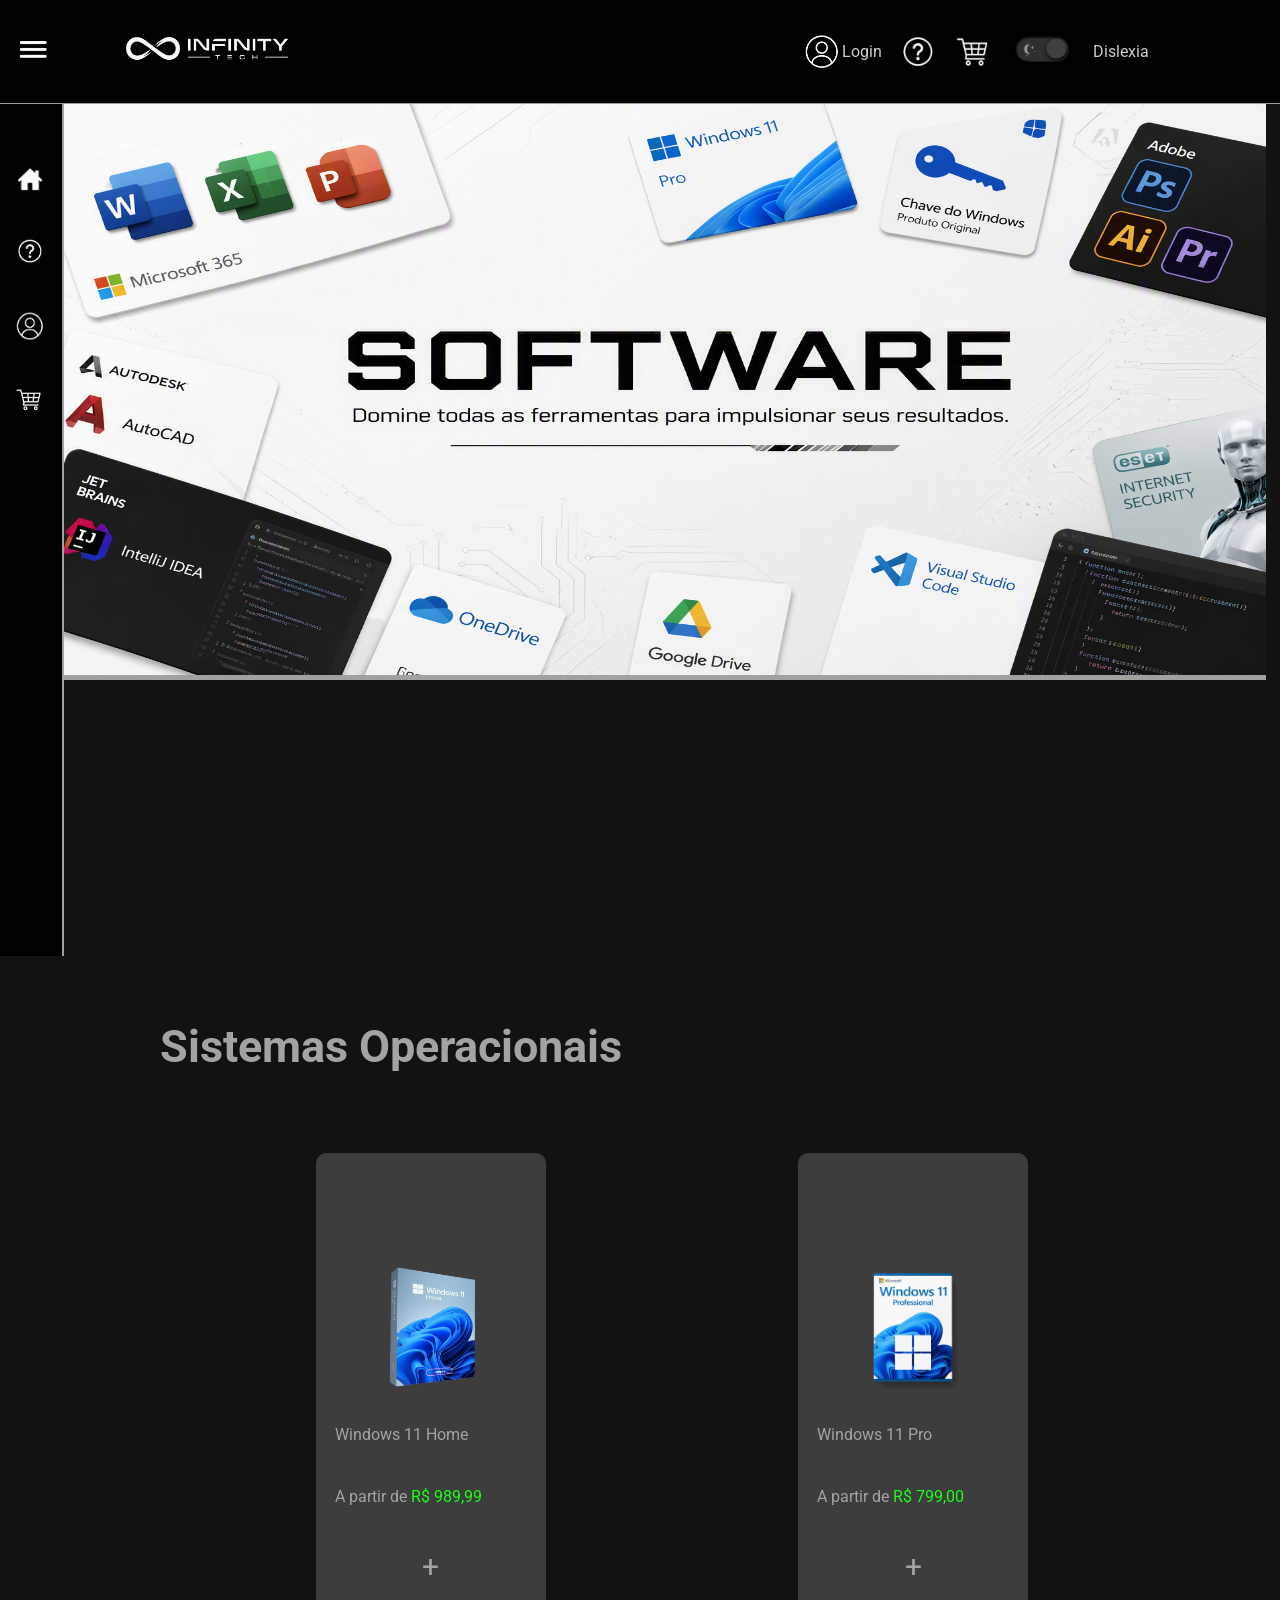
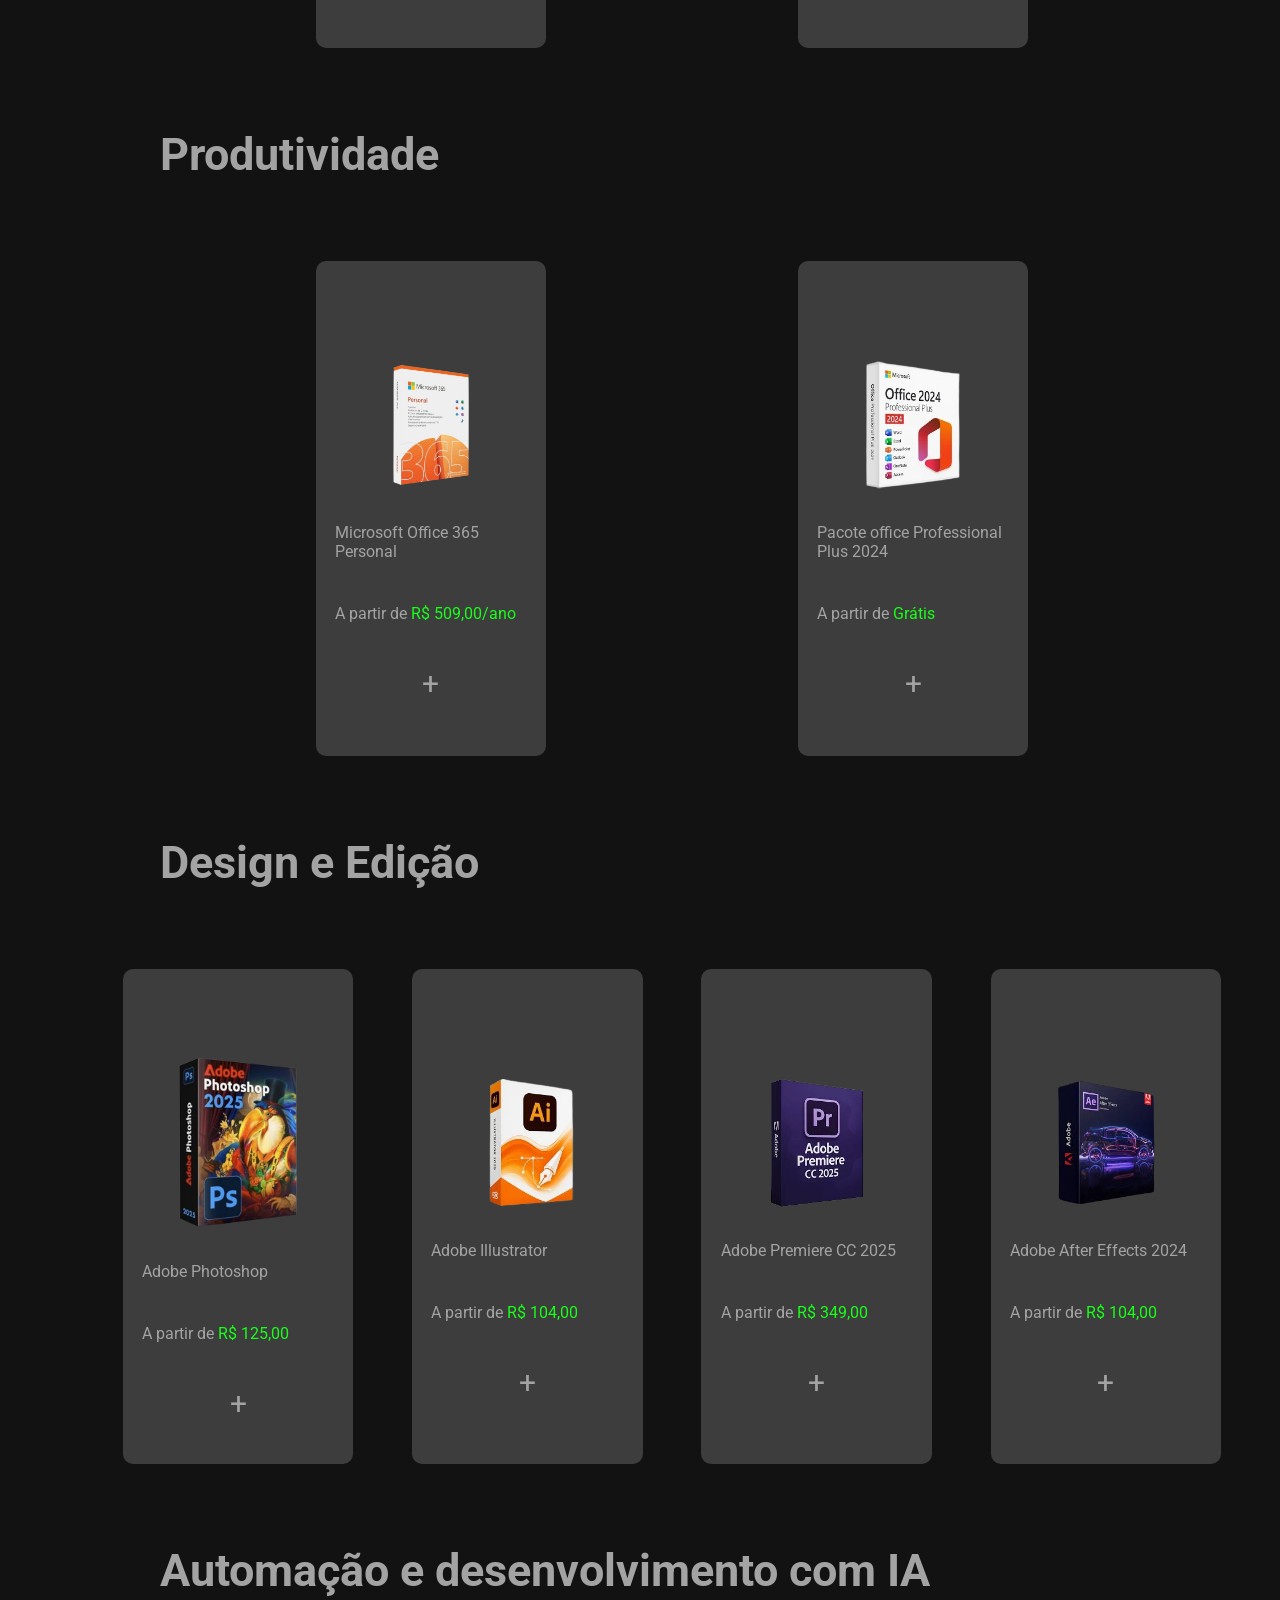
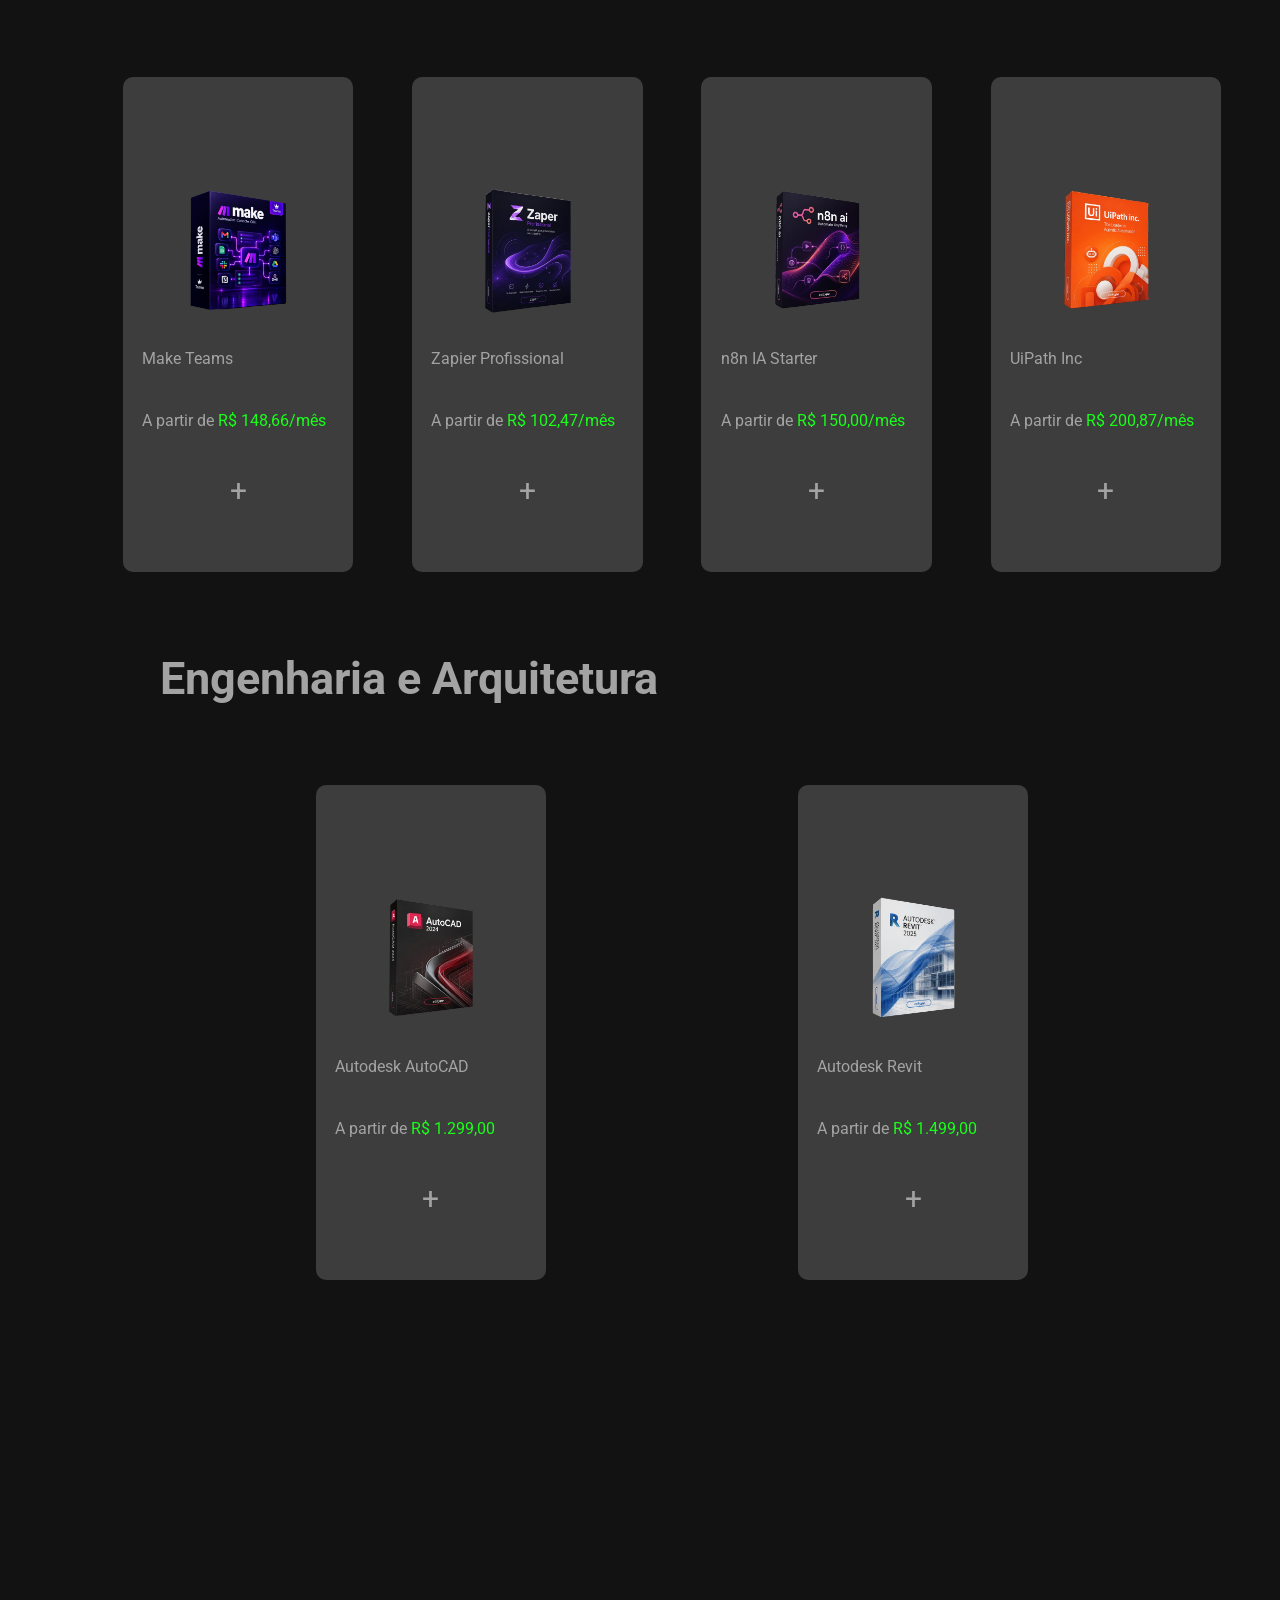
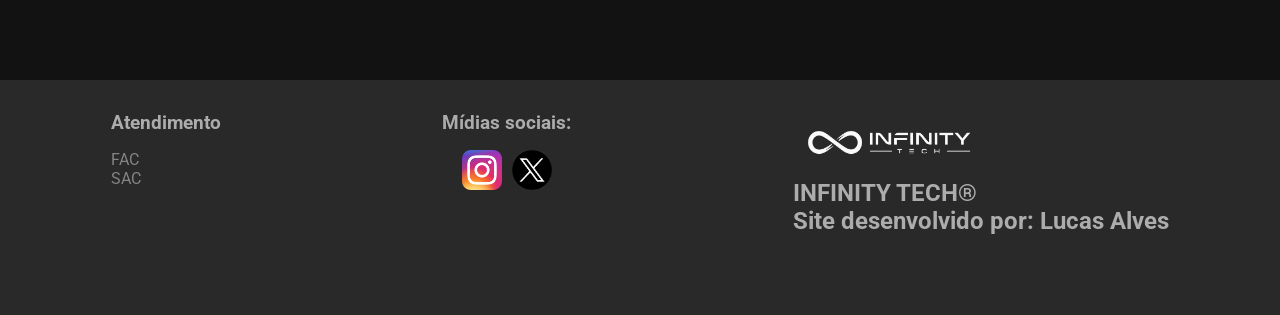
<file: PAGES/software.html>
<!doctype html>
<html lang="pt-BR">
  <head>
    <meta charset="UTF-8" />
    <meta name="viewport" content="width=device-width, initial-scale=1.0" />
    <title>Hardware</title>
    <link
      rel="shortcut icon"
      href="../ASSETS/ICON/Favicon.png"
      type="image/x-icon"
    />
    <link rel="stylesheet" href="../CSS/style.css" />
    <link rel="stylesheet" href="../CSS/catalogos.css" />
  </head>
  <body>
    <header id="topo">
      <div class="btn-expandir">
        <img
          id="btn-exp"
          src="../ASSETS/ICON/3bar.png"
          alt="Botão para expandir a navegação lateral"
        />
      </div>
      <a href="../index.html"
        ><img
          src="../ASSETS/IMG/Logo.png"
          alt="Logo do site Infinity Tech"
          class="logo"
      /></a>
      <nav class="navegacao">
        <ul class="menu">
          <li>
            <a href="../PAGES/login.html"
              ><img
                src="../ASSETS/ICON/login.png"
                alt="Fazer login"
                class="icon"
              />Login</a
            >
          </li>
          <li>
            <a href="../PAGES/ajuda.html"
              ><img
                src="../ASSETS/ICON/Ajuda.png"
                alt="Ajuda e suporte"
                class="icon"
            /></a>
          </li>
          <li>
            <a href="../PAGES/carrinho.html"
              ><img
                src="../ASSETS/ICON/Carrinho.png"
                alt="Carrinho de compras"
                class="icon"
            /></a>
          </li>
          <li>
            <button>
              <img src="../ASSETS/ICON/tema-escuro.png" class="tema" />
            </button>
          </li>
          <li><button class="dislexia">Dislexia</button></li>
        </ul>
      </nav>
    </header>

    <!-- NAV/Lateral -->
    <div id="conteudo-inferior">
      <aside>
        <nav class="navegacao-lateral" aria-label="Info">
          <ul>
            <li class="item-menu">
              <a href="../index.html">
                <span class="icon"
                  ><img src="../ASSETS/ICON/home.png" alt="Página inicial"
                /></span>
                <span class="txt-link">Home</span>
              </a>
            </li>
            <li class="item-menu">
              <a href="../PAGES/ajuda.html">
                <span class="icon"
                  ><img src="../ASSETS/ICON/Ajuda.png" alt="Ajuda e suporte"
                /></span>
                <span class="txt-link">Ajuda</span>
              </a>
            </li>
            <li class="item-menu">
              <a href="../PAGES/login.html">
                <span class="icon"
                  ><img src="../ASSETS/ICON/login.png" alt="Fazer login"
                /></span>
                <span class="txt-link">Login</span>
              </a>
            </li>
            <li class="item-menu">
              <a href="../PAGES/carrinho.html">
                <span class="icon"
                  ><img
                    src="../ASSETS/ICON/Carrinho.png"
                    alt="Carrinho de compras"
                /></span>
                <span class="txt-link">Carrinho</span>
              </a>
            </li>
          </ul>
        </nav>
      </aside>

      <main id="hero">
        <section class="img-destaque">
          <img src="../ASSETS/IMG/software-hero.png" alt="" />
        </section>
      </main>
    </div>

    <!-- CARDS -->
    <div class="titulos">
      <h2>Sistemas Operacionais</h2>
    </div>

    <section class="topico">
      <article class="produto">
        <img src="../ASSETS/IMG/w11-home.png" alt="Windows 11 Home" />
        <p>Windows 11 Home</p>
        <p>A partir de <data value="989.99">R$ 989,99</data></p>
        <a href="../PAGES/carrinho.html?produto=w11-home" class="btn-carrinho"
          >+</a
        >
      </article>

      <article class="produto">
        <img src="../ASSETS/IMG/w11-pro.png" alt="Windows 11 Pro" />
        <p>Windows 11 Pro</p>
        <p>A partir de <data value="799.00">R$ 799,00</data></p>
        <a href="../PAGES/carrinho.html?produto=w11-pro" class="btn-carrinho"
          >+</a
        >
      </article>
    </section>

    <div class="titulos">
      <h2>Produtividade</h2>
    </div>

    <section class="topico">
      <article class="produto">
        <img src="../ASSETS/IMG/m365-personal.png" alt="Microsoft Office 365" />
        <p>Microsoft Office 365 Personal</p>
        <p>A partir de <data value="509.00">R$ 509,00/ano</data></p>
        <a href="../PAGES/carrinho.html?produto=m365" class="btn-carrinho">+</a>
      </article>

      <article class="produto">
        <img
          src="../ASSETS/IMG/office-24.png"
          alt="Pacote office Professional Plus 2024"
        />
        <p>Pacote office Professional Plus 2024</p>
        <p>A partir de <data value="0.00">Grátis</data></p>
        <a href="../PAGES/carrinho.html?produto=officepp24" class="btn-carrinho"
          >+</a
        >
      </article>
    </section>

    <div class="titulos">
      <h2>Design e Edição</h2>
    </div>

    <section class="topico">
      <article class="produto">
        <img src="../ASSETS/IMG/photoshop.png" alt="Adobe Photoshop" />
        <p>Adobe Photoshop</p>
        <p>A partir de <data value="125.00">R$ 125,00</data></p>
        <a href="../PAGES/carrinho.html?produto=photoshop" class="btn-carrinho"
          >+</a
        >
      </article>

      <article class="produto">
        <img src="../ASSETS/IMG/illustrator.png" alt="Adobe Illustrator" />
        <p>Adobe Illustrator</p>
        <p>A partir de <data value="104.00">R$ 104,00</data></p>
        <a
          href="../PAGES/carrinho.html?produto=illustrator"
          class="btn-carrinho"
          >+</a
        >
      </article>

      <article class="produto">
        <img src="../ASSETS/IMG/premiere.png" alt="Adobe Premiere CC 2025" />
        <p>Adobe Premiere CC 2025</p>
        <p>A partir de <data value="349.00">R$ 349,00</data></p>
        <a
          href="../PAGES/carrinho.html?produto=premierecc25"
          class="btn-carrinho"
          >+</a
        >
      </article>

      <article class="produto">
        <img
          src="../ASSETS/IMG/after-effects.png"
          alt="Adobe After Effects 2024"
        />
        <p>Adobe After Effects 2024</p>
        <p>A partir de <data value="104.00">R$ 104,00</data></p>
        <a href="../PAGES/carrinho.html?produto=ae24" class="btn-carrinho">+</a>
      </article>
    </section>

    <div class="titulos">
      <h2>Automação e desenvolvimento com IA</h2>
    </div>

    <section class="topico">
      <article class="produto">
        <img src="../ASSETS/IMG/make.png" alt="Make Teams" />
        <p>Make Teams</p>
        <p>A partir de <data value="148.66">R$ 148,66/mês</data></p>
        <a href="../PAGES/carrinho.html?produto=make" class="btn-carrinho">+</a>
      </article>

      <article class="produto">
        <img src="../ASSETS/IMG/zapier.png" alt="Zapier" />
        <p>Zapier Profissional</p>
        <p>A partir de <data value="102.47">R$ 102,47/mês</data></p>
        <a href="../PAGES/carrinho.html?produto=zapier" class="btn-carrinho"
          >+</a
        >
      </article>

      <article class="produto">
        <img src="../ASSETS/IMG/n8n.png" alt="n8n IA" />
        <p>n8n IA Starter</p>
        <p>A partir de <data value="150.00">R$ 150,00/mês</data></p>
        <a href="../PAGES/carrinho.html?produto=n8n" class="btn-carrinho">+</a>
      </article>

      <article class="produto">
        <img src="../ASSETS/IMG/uipath.png" alt="UiPath" />
        <p>UiPath Inc</p>
        <p>A partir de <data value="200.87">R$ 200,87/mês</data></p>
        <a href="../PAGES/carrinho.html?produto=uipath" class="btn-carrinho"
          >+</a
        >
      </article>
    </section>

    <div class="titulos">
      <h2>Engenharia e Arquitetura</h2>
    </div>

    <section class="topico">
      <article class="produto">
        <img src="../ASSETS/IMG/autocad.png" alt="Autodesk AutoCAD" />
        <p>Autodesk AutoCAD</p>
        <p>A partir de <data value="1299.00">R$ 1.299,00</data></p>
        <a href="../PAGES/carrinho.html?produto=autocad" class="btn-carrinho"
          >+</a
        >
      </article>

      <article class="produto">
        <img src="../ASSETS/IMG/revit.png" alt="Autodesk Revit" />
        <p>Autodesk Revit</p>
        <p>A partir de <data value="1499.00">R$ 1.499,00</data></p>
        <a href="../PAGES/carrinho.html?produto=revit" class="btn-carrinho"
          >+</a
        >
      </article>
    </section>

    <!-- RODAPE -->
    <footer>
      <aside>
        <h3>Atendimento</h3>
        <ul>
          <li><a href="../PAGES/ajuda.html">FAC</a></li>
          <li><a href="https://chat.whatsapp.com/HxL0XVYWp9BFIey2JP60rJ?s=cl&p=a&mlu=4&ilr=4">SAC</a></li>
        </ul>
      </aside>

      <section>
        <h3>Mídias sociais:</h3>
        <ul>
          <li>
            <a href="https://www.instagram.com/infinity.tech.oficial?stkn=ZWI5dGs0c3RweG5q"
              ><img
                src="../ASSETS/ICON/Instagram_icon.png"
                alt="Instagram"
                class="icon"
            /></a>
          </li>
          <li>
            <a href="https://x.com/LucasAl80391541"
              ><img
                src="../ASSETS/ICON/twitter-icon.png"
                alt="Twitter"
                class="icon"
            /></a>
          </li>
        </ul>
      </section>

      <section>
        <a href=""
          ><img
            src="../ASSETS/IMG/Logo.png"
            alt="Logo do site Infinity Tech"
            class="logo"
        /></a>
        <h2>INFINITY TECH®</h2>
        <h2>Site desenvolvido por: Lucas Alves</h2>
      </section>
    </footer>

    <!-- JS -->
    <script src="../JS/nav-lateral.js" defer></script>
    <script src="../JS/tema.js" defer></script>
    <script src="../JS/fonte.js" defer></script>
  </body>
</html>
</file>
<file: CSS/style.css>
/* Importação das fontes */
  @import url('https://fonts.googleapis.com/css2?family=Bebas+Neue&family=Josefin+Sans:ital,wght@0,100..700;1,100..700&family=Roboto:ital,wght@0,100..900;1,100..900&family=Montserrat:ital,wght@0,100..900;1,100..900&family=Lexend+Giga:wght@100..900&family=Lexend+Exa:wght@100..900&family=Lexend+Giga:wght@100..900&family=Lexend+Mega:wght@100..900&display=swap');

  /* Variáveis globais */

  :root{
  --cor-fundo:        #121212;
  --cor-topo:         #000000;
  --cor-fonte-topo:   #cccccc;
  --cor-fonte-suave:  #979797;
  --cor-rodape:       #292929;
  --cor-fonte-corpo:  #a3a3a3;
  --cor-fonte-rodape: #acacac;
  --cor-fundo-menu:   #000000;
  --cor-fonte-hover:  #cccccc;
  --cor-fundo-suave:  #504f4f;
  --cor-fonte-link:   #848485;
  --cor-borda:        #a1a1a1;
  --cor-card:         #3d3d3d;
  --cor-sombra:       #aaaaaa;
  --cor-input:        #303030;
  --fonte-titulo:     'Bebas Neue', arial, sans-serif;
  --fonte-navegacao:  'Montserrat', arial, sans-serif;
  --fonte-texto:      'Roboto', arial, sans-serif;
  --fonte-rodape:     'Josefin Sans', sans-serif;
}

body.light {
  --cor-topo:         #5f5f5f;
  --cor-fundo-menu:   #474747;
  --cor-fundo:        #a3a3a3;
  --cor-fonte-suave:  #1d1d1d;
  --cor-fundo-suave:  #757575;
  --cor-fonte-corpo:  #212121;
  --cor-fonte-hover:  #a8a8a8;
  --cor-card:         #dadada;
  --cor-borda:        #000000;
  --cor-sombra:       #000000;
  --cor-input:        #c0bebe;
}

html.dislexo{
  --fonte-titulo:     'Lexend Mega', arial, sans-serif;
  --fonte-navegacao:  'Lexend Mega', arial, sans-serif;
  --fonte-texto:      'Lexend Giga', arial, sans-serif;
  --fonte-rodape:     'Lexend Exa', sans-serif;
}

.tema {
  display: flex;
  justify-self: center;
  width: 4rem;
}


/* GERAL */
* {
  margin: 0;
  padding: 0;
  font-family: var(--fonte-texto);
  box-sizing: border-box;
}

button {
  all: unset;
  padding: 0;
  cursor: pointer;
}

.dislexia:hover {
  border: 1px solid var(--cor-borda);
  border-radius: 5px;
}

.dislexia {
  padding: 3px;
}

body {
  height: 100%;
  background-color: var(--cor-fundo);
}

#conteudo-inferior{
    display: flex;
}

li {
    list-style-type: none;
}


a {
    text-decoration: none;
}

  /* Topo */
  #topo{
    z-index: 1000;
    top: 0;
    position: sticky;
    background-color: var(--cor-topo);
    color: var(--cor-fonte-topo);
    display: flex;
    align-items: center;
    border-bottom: 1px solid var(--cor-borda);
    height: 6.5rem;
  }

  .logo{
    width: 17vw;
    max-width: 12rem;
  }

  .navegacao{
    display: flex;
    align-items: center;
  }

  .icon{
    width: 2.5rem;
  }

  .menu {
    background-color: var(--cor-topo);
    font-family: var(--fonte-navegacao);
    color: var(--cor-fonte-topo);
    font-size: 1rem;
    display: flex;
    align-items: center;
    text-decoration: none;
    margin-left: 39dvw;
    margin-right: 10dvw;
    gap: 1rem;
  }

   .menu a {
    text-decoration: none;
    color: inherit;
    display: flex;
    align-items: center;
  }

/* NAV - Lateral */

.navegacao-lateral {
    width: 4rem;
    height: 100%;
    background-color: var(--cor-fundo-menu);
    padding: 10dvh 0 1dvh 0;
    border-right: 2px solid var(--cor-borda);
    position: fixed;
    top: 0;
    left: 0;
    z-index: 100;
    margin-top: 3.5rem;
    overflow: hidden;
    overflow-y: auto;
    transition: 0.5s;
}

.navegacao-lateral::-webkit-scrollbar {
  display: none;
}

.navegacao-lateral.expandir{
    width: 20dvw;
  }
  
  #topo .btn-expandir {
  padding: 20px 15px;
  margin-right: auto;
}

.btn-expandir > img{
    width: 2.3rem;
    cursor: pointer;
}

ul{
    height: 100%;
}

.item-menu a {
    color: var(--cor-fonte-link);
    text-decoration: none;
    font-size: 20px;
    padding: 20px 14px;
    display: flex;
    gap: 20px;
}

ul li.item-menu a .txt-link {
  align-self: center;
    margin-left: 200px;
    transition: 0.5s;
    opacity: 0;
}

.navegacao-lateral.expandir .txt-link{
    margin-left: 5px;
    color: var(--cor-fonte-topo);
    opacity: 1;
}

ul li.item-menu a.icon > img {
    margin-left: 10px;
}

ul li.item-menu{
    transition: 0.2s;
}

ul li.fixed{
    background-color: var(--cor-fundo-suave);
}

ul li.item-menu:hover {
    background-color: var(--cor-fundo-suave);
}

.icon > img{
    width: 2rem;
}

/* HERO */
  #hero{
    margin-left: 4rem;
    width: calc(100% - 4rem);
    height: calc(100dvh - 4rem);
    margin-top: 0;
}

/* VALOR */

data {
    color: #18ff18;
}

/* RODAPE */
  footer{
    margin-top: 25rem;
    padding-top: 2rem;
    padding-bottom: 5rem;
    background-color: var(--cor-rodape);
    color: var(--cor-fonte-rodape);
    display: flex;
    justify-content: space-around;
  }

  footer a{
    color: var(--cor-fonte-link);
    margin-top: 1rem;
  }

  footer a:hover{
    color: var(--cor-fonte-hover);
  }

  h3 {
    padding-bottom: 1rem;
  }

  footer > ul {
    display: flex;
    flex-direction: column;
    gap: 2px;
  }

  footer section ul{
    display: flex;
    justify-content: center;
    gap: 10px;
  }

  html.dislexo #topo{
    max-width: 100%;
    box-sizing: border-box;
    overflow-x: hidden;
  }

  html.dislexo footer {
    font-size: 10px;
  }
</file>
<file: CSS/index.css>
.titulos{
    display: flex;
    margin: 5rem 5rem 5rem 10rem;
    color: var(--cor-fonte-corpo);
    font-family: var(--fonte-texto);
    font-size: 30px;
}

/* Slider - Hero */
.container-slider {
    position: relative;
    display: flex;
    align-items: center;
    justify-content: center;
    margin: 0;
    padding: 0 1rem;
    top: 0;
    gap: 1rem;
}

.container-slides {
    position: relative;
    display: flex;
    align-items: center;
    justify-content: center;
}

.slider {
    position: absolute;
    top: 0;
    opacity: 0;
    transition: opacity 0.1s;
    width: calc(100dvw - 4.9rem);
    height: 45dvw;
}

.on {
    opacity: 1;
}

/* PRODUTOS-DESTAQUES */
#principais{
    display: flex;
    justify-content: space-evenly;
    margin-left: 4rem;
}

.produto{
    display: flex;
    align-items: center;
    justify-content: center;
    flex-direction: column;
    min-width: 18dvw;
    min-height: 55dvh;
    border-radius: 10px;
    transition: 0.5s;
    background-color: var(--cor-card);
    gap: 1rem;
    color: var(--cor-fonte-corpo);
}

.produto:hover {
    box-shadow: 0px 6px 16px var(--cor-sombra);
    border: 2px solid var(--cor-borda);
    transform: translateY(-2rem);
}

.produto img{
    width: 10vw;
    margin-top: 5vh;
    margin-bottom: 2vh;
}

.produto p{
    width: 15vw;
    margin-bottom: 3vh;
}

/* Topicos */
.topico{
    display: flex;
    align-items: center;
    justify-content: center;
    flex-direction: column;
    height: 10vw;
    background-color: transparent;
    gap: 1rem;
    color: var(--cor-fonte-corpo);
}

.topico img:hover{
    box-shadow: 0px 6px 16px var(--cor-sombra);
    border: 2px solid var(--cor-borda);
    transform: translateY(-2rem);
}

.topico img{
    border-radius: 15px;
    transition: 0.5s;
    width: 25vw;
}

.btn-carrinho{
    font-size: 30px;
    color: var(--cor-fonte-corpo);
}
</file>
<file: CSS/ajuda.css>
/* HERO */
#hero{
  display: flex;
  align-items: center;
  flex-direction: column;
  background-color: var(--cor-rodape);
  padding-top: 2rem;
  height: 25dvh;
  border-bottom: 5px solid var(--cor-borda);
  margin-bottom: 5dvh;
  color: var(--cor-fonte-topo);
}
/* Fundo FAC */
body{
  background-color: var(--cor-fundo);
}

/* Link do SAC */
#sac{
  display: flex;
  margin-bottom: 5dvh;
  align-items: center;
  margin-left: 6rem;
  gap: 10px;
}

#sac img{
  width: 3rem;
  border-radius: 10px;
}

#sac a{
  color: var(--cor-fonte-link);
  font-size: 20px;
}

/* FAQ */
  #faq{
  display: flex;
  flex-direction: column;
  align-items: center;
  gap: 1rem;
  margin-left: 6rem;
}

details {
  border: 2px solid var(--cor-borda);
  width: 70vw;
  min-height: 6vw;
  background-color: var(--cor-card);
  display: flex;
  justify-content: center;
  flex-direction: column;
  border-radius: 5px;
  color: var(--cor-fonte-corpo);
  transition: 0.5s;
}

details:hover{
  border: 2px solid var(--cor-borda);
  transform: translateY(-5px);
}

summary{
  margin: 1rem;
}

summary:hover{
  cursor: pointer;
}

details p {
  padding: 0 2rem 2rem 2rem;

}
</file>
<file: CSS/login.css>
#sucesso body {
    overflow: hidden;
}

.area-login {
    display: flex;
    justify-content: center;        
    align-items: center;
    width: 100vw;
    margin-top: 3rem;
    margin-left: 4rem;
}

.formulario {
    width: 35vw;
    padding: 35px;
    background-color: var(--cor-card);
    border-radius: 12px;
    transition: 0.5s;
}

.formulario:hover{
    box-shadow: 0 5px 20px var(--cor-sombra);
}

.formulario h1 {
    text-align: center;
    color: var(--cor-fonte-suave);
    margin-bottom: 5px;
}

.formulario p {
    text-align: center;
    color: var(--cor-fonte-suave);
    margin-bottom: 30px;
}

label {
    display: block;
    margin-bottom: 7px;
    color: var(--cor-fonte-corpo);
    font-weight: bold;
}

input {
    width: 100%;
    padding: 12px;
    color: var(--cor-fonte-corpo);
    margin-bottom: 18px;
    border: 1px solid var(--cor-fonte-suave);
    border-radius: 6px;
    background-color: var(--cor-input);
    font-size: 15px;
}

input:focus {
    outline: none;
    border-color: var(--cor-fonte-corpo);
}

.botoes-formulario {
    display: flex;
    gap: 10px;
    margin-top: 10px;
}

.btn-cadastro {
    padding: 12px;
    border-radius: 6px;
    background-color: var(--cor-topo);
    color: #fff;
    transition: 0.5s;
    margin-top: 10px;
}

.btn-cadastro:hover {
    background-color: var(--cor-fundo-suave);
}

.btn-insert {
    padding: 8px;
    border-radius: 6px;
    background-color: #b41919;
    color: #fff;
    transition: 0.5s;
}

.btn-insert:hover {
    background-color: #640e0e;
}


a {
    color: var(--cor-fonte-link);
}

a:hover {
    color: var(--cor-fonte-corpo);
}

#sucesso {
    background-color: var(--cor-card);
    border-radius: 10px;
    position: fixed;
    padding: 1vw;
    border: 2px solid var(--cor-borda);
    display: flex;
    justify-content: center;
}

#sucesso img {
    width: 4rem;
}

#erro {
    color: rgb(196, 19, 19);
    margin-bottom: 5px;
}
</file>
<file: CSS/catalogos.css>
.titulos{
    display: flex;
    margin: 5rem 5rem 5rem 10rem;
    color: var(--cor-fonte-corpo);
    font-family: var(--fonte-texto);
    font-size: 30px;
}

#hero img {
    position: absolute;
    transition: opacity 0.1s;
    width: calc(100dvw - 4.9rem);
    height: 45dvw;
    border-bottom: 5px solid var(--cor-borda);
}

.topico{
    display: flex;
    justify-content: space-evenly;
    margin-left: 4rem;
}

.produto{
    display: flex;
    align-items: center;
    justify-content: center;
    flex-direction: column;
    min-width: 18dvw;
    min-height: 55dvh;
    border-radius: 10px;
    transition: 0.5s;
    background-color: var(--cor-card);
    gap: 1rem;
    color: var(--cor-fonte-corpo);
}

.produto:hover {
    box-shadow: 0px 6px 16px var(--cor-sombra);
    border: 2px solid var(--cor-borda);
    transform: translateY(-2rem);
}

.produto img{
    width: 10vw;
    margin-top: 5vh;
    margin-bottom: 2vh;
}

.produto p{
    width: 15vw;
    margin-bottom: 3vh;
}

.btn-carrinho{
    font-size: 30px;
    color: var(--cor-fonte-corpo);
}
</file>
